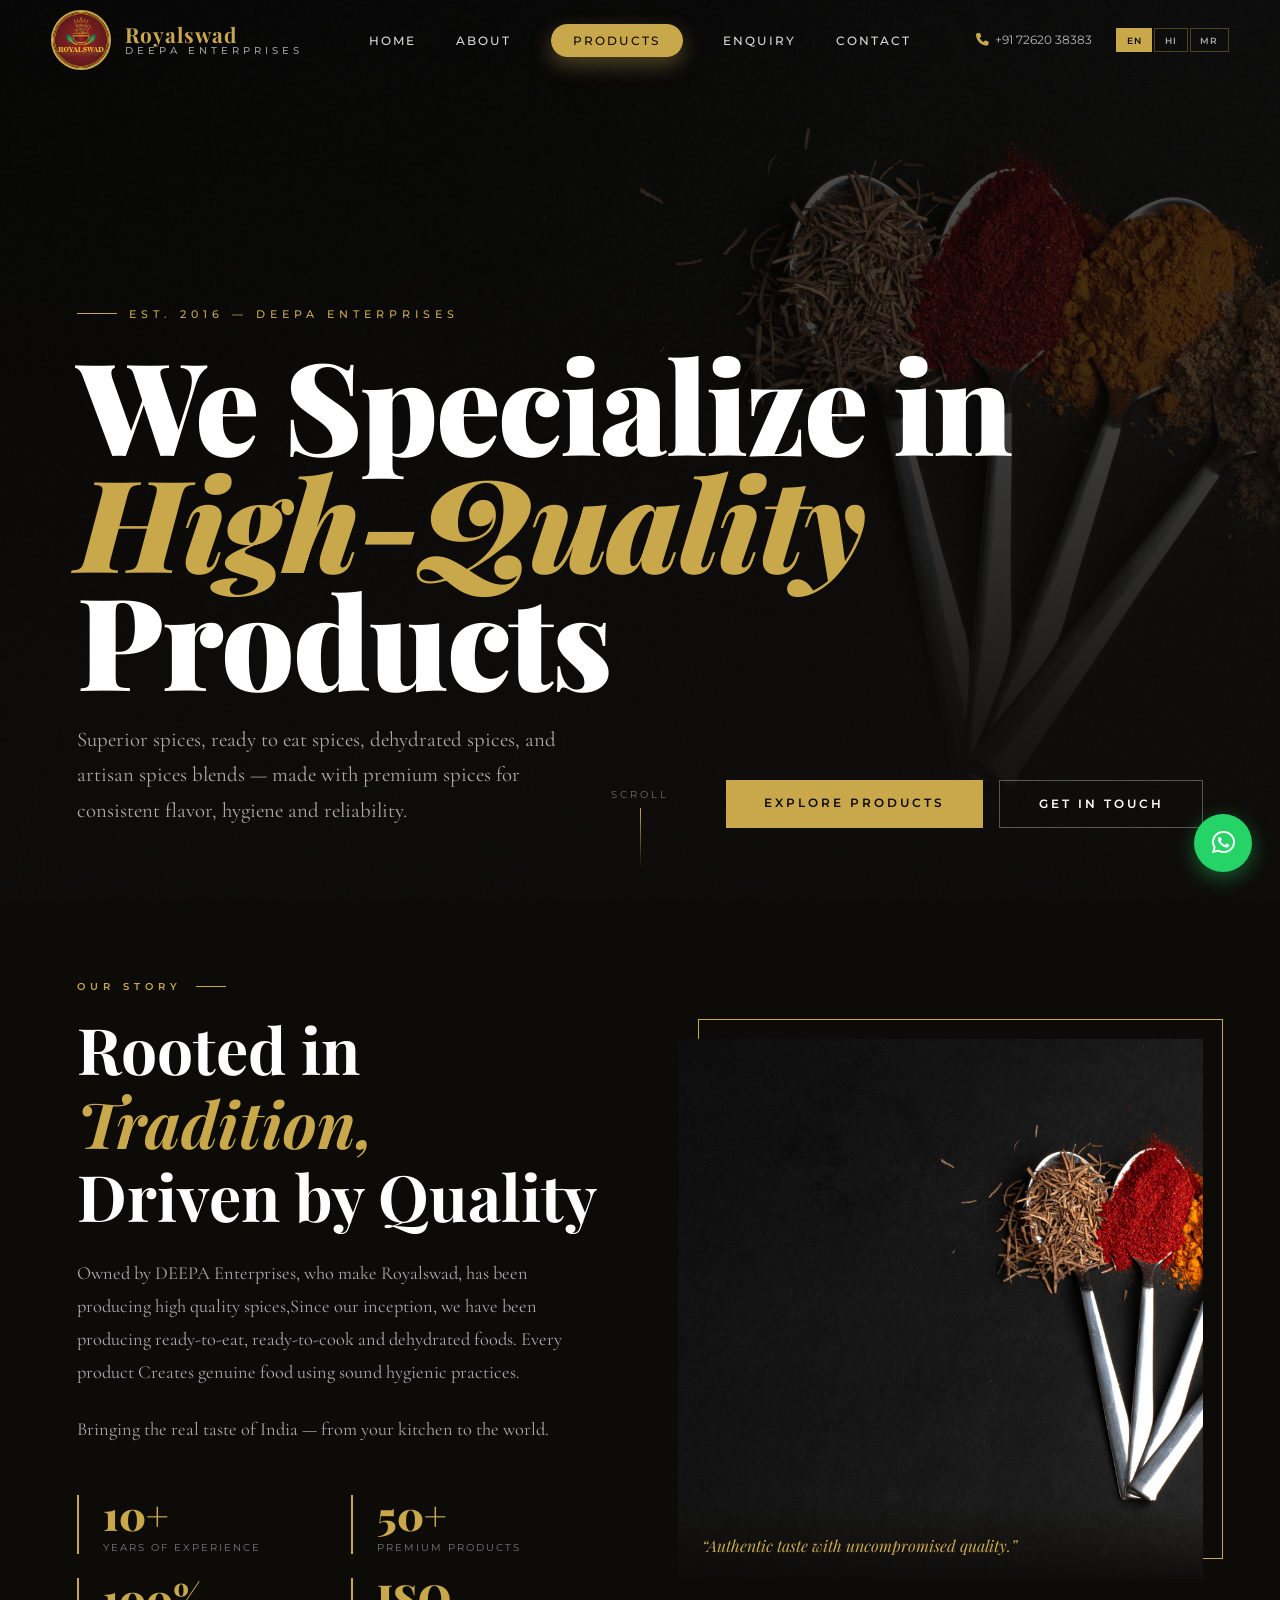
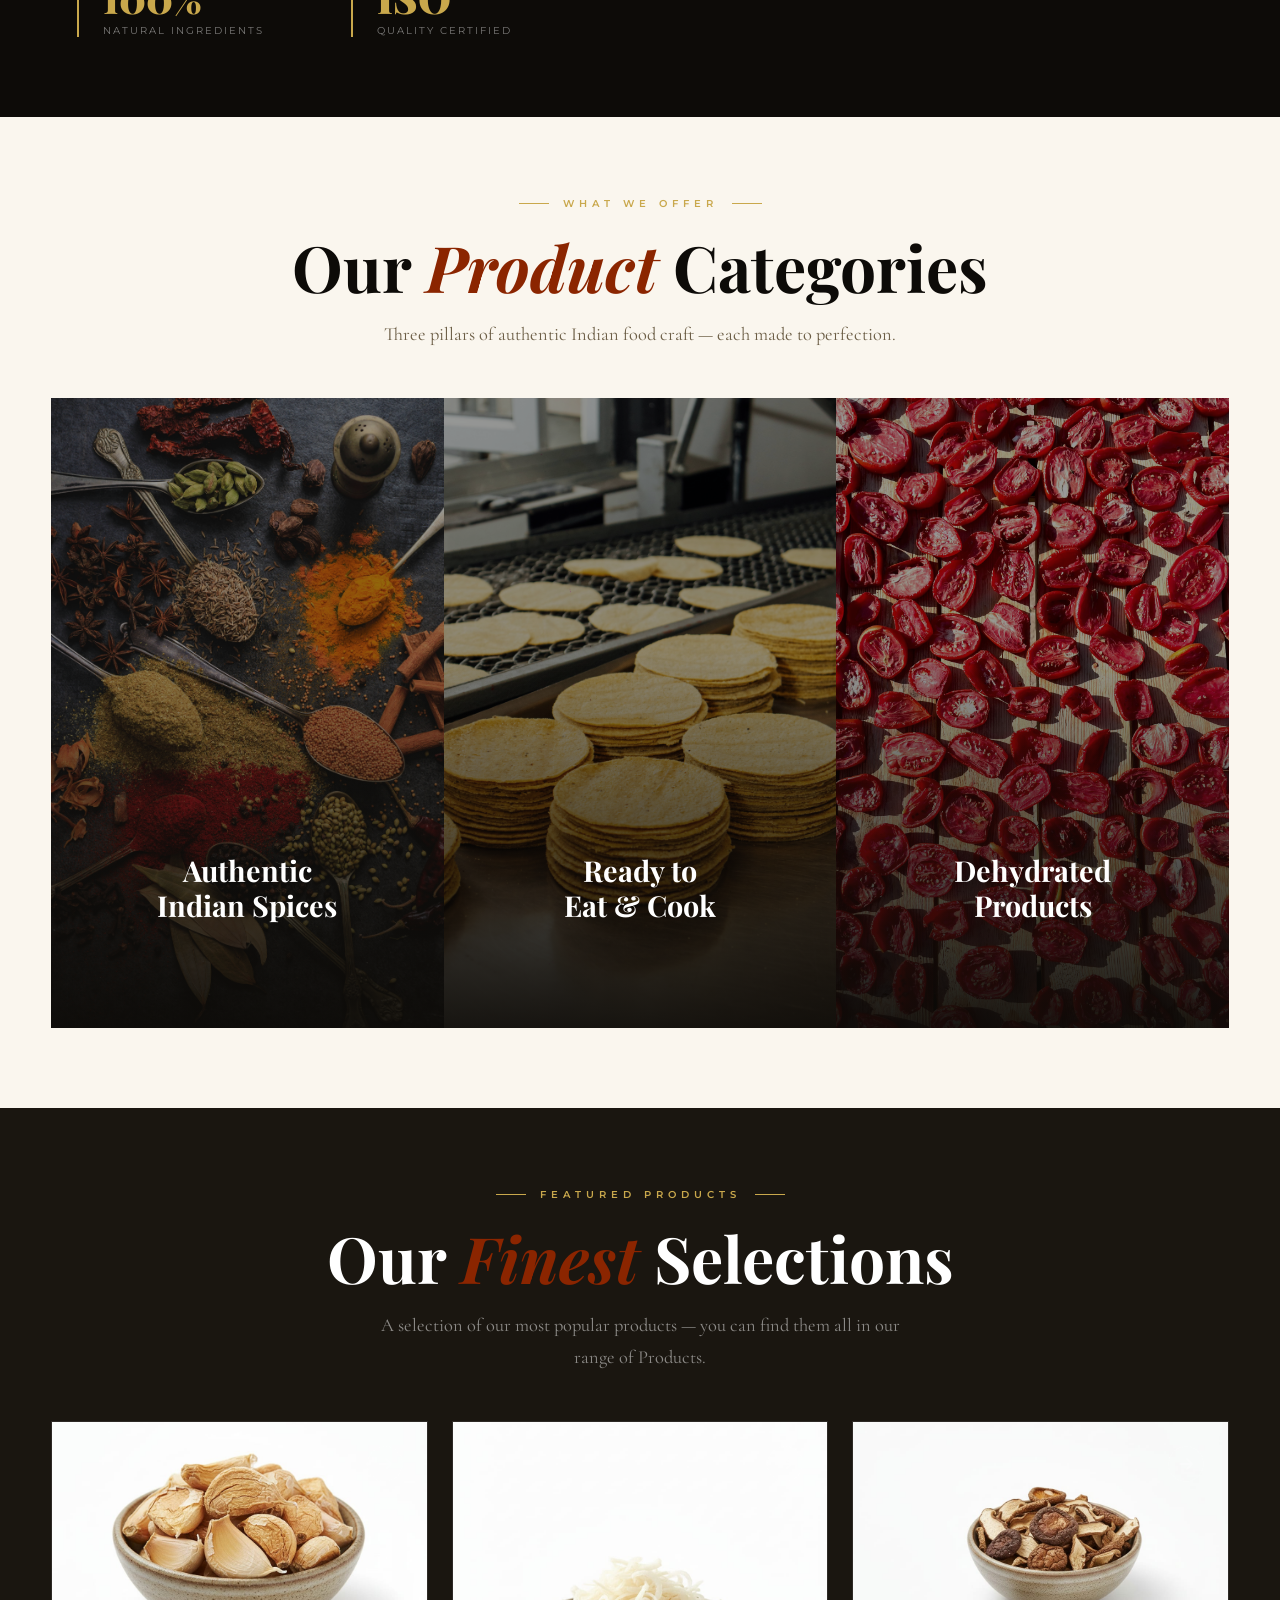
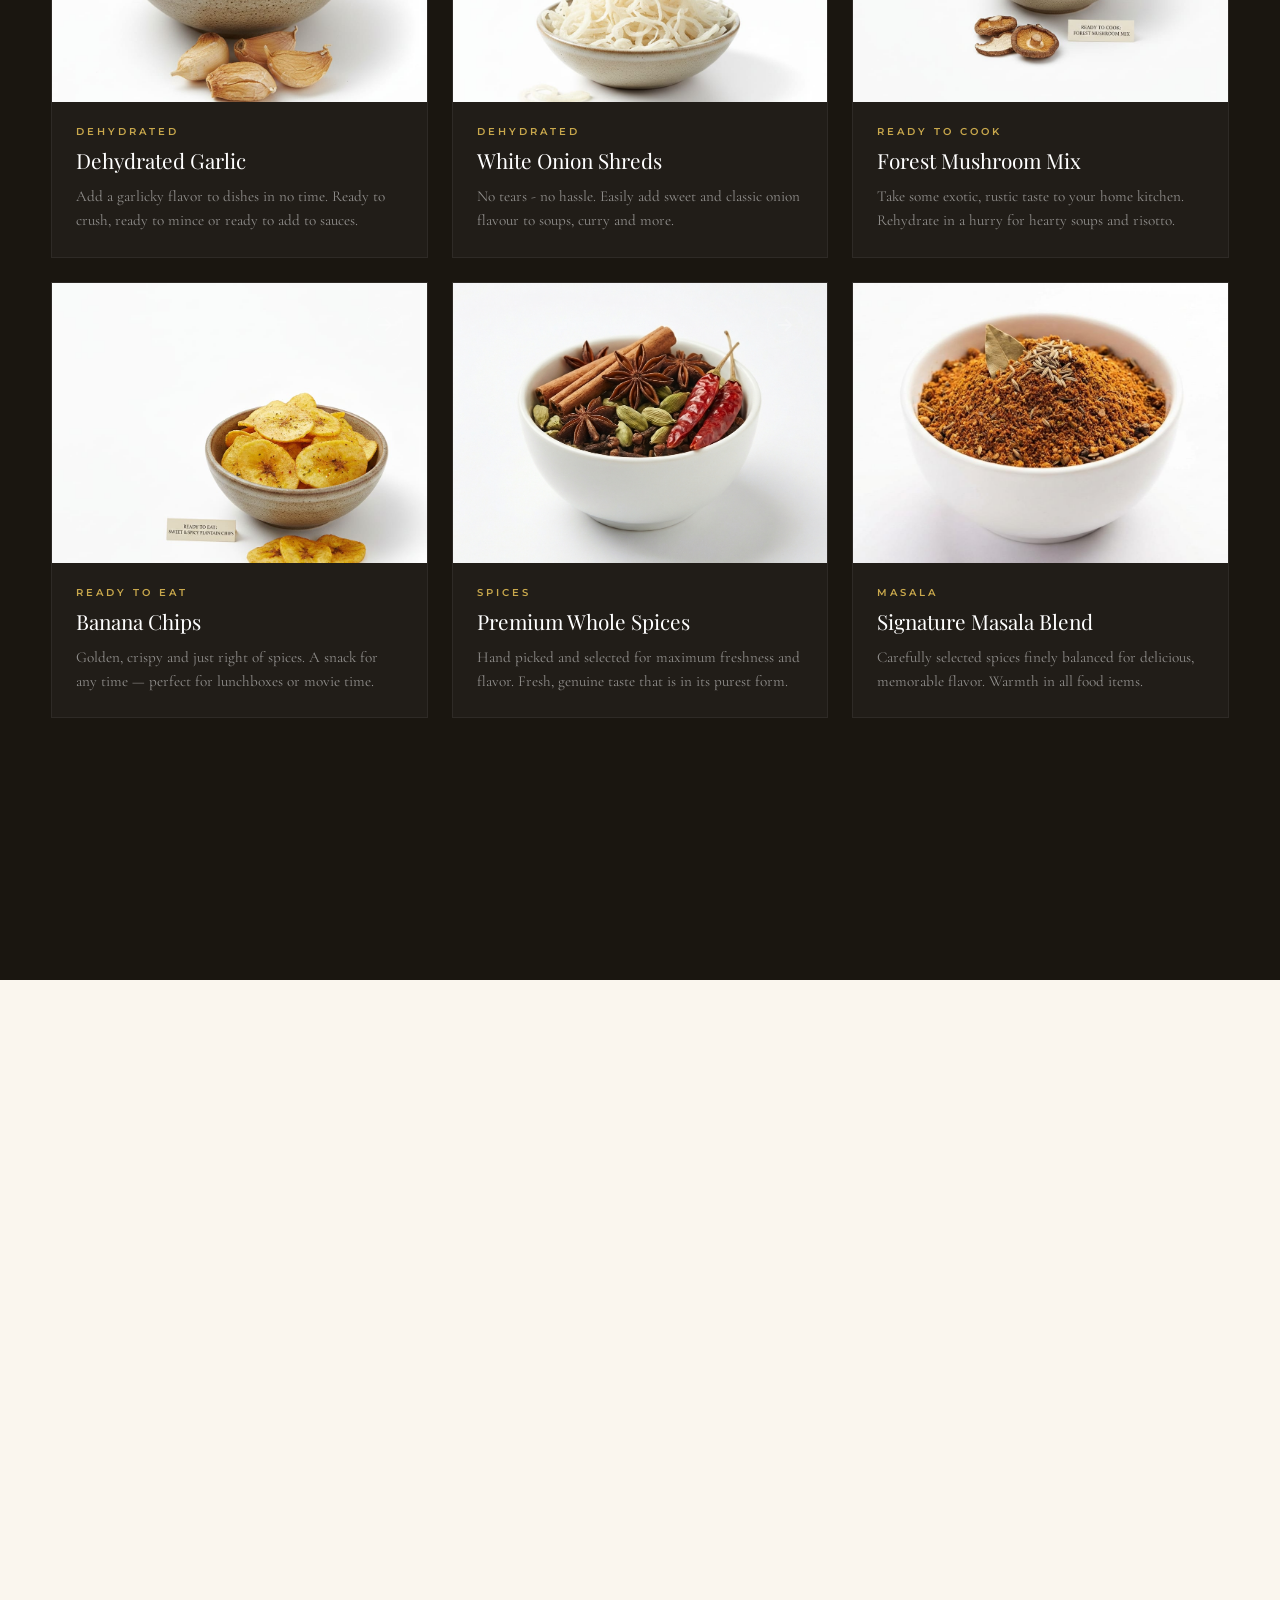
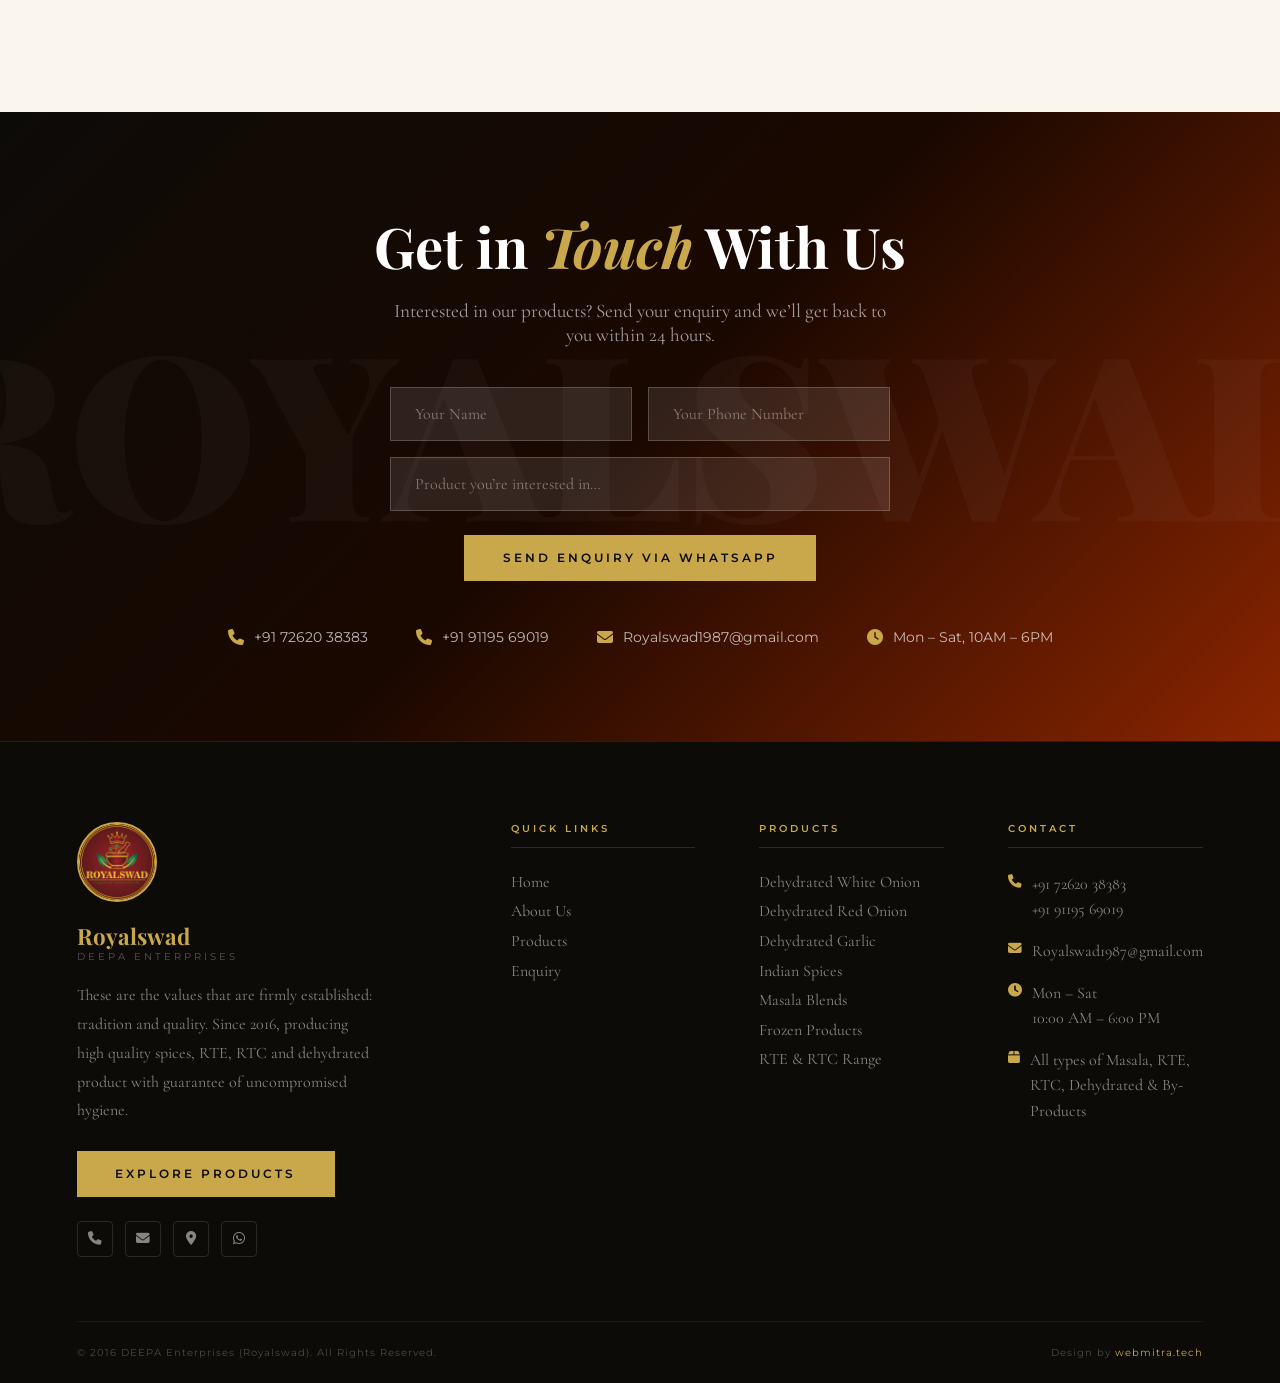
<file: index.html>
<!DOCTYPE html>
<html lang="en">
<head>
  <meta charset="UTF-8">
  <meta name="viewport" content="width=device-width, initial-scale=1.0">
  <meta name="description" content="Royalswad by DEEPA Enterprises offers premium Indian spices, masala blends, dehydrated products, and ready-to-eat/ready-to-cook ranges.">
  <meta property="og:type" content="website">
  <meta property="og:title" content="Royalswad – DEEPA Enterprises | Premium Indian Spices">
  <meta property="og:description" content="Discover authentic Indian spices, masala blends, and dehydrated products crafted with quality and hygiene since 2016.">
  <meta property="og:image" content="https://royalswad.co.in/images/logo.jpeg">
  <meta property="og:url" content="https://royalswad.co.in/">

  <title>Royalswad – DEEPA Enterprises | Premium Indian Spices</title>

  <!-- Font Awesome Icons -->
  <link href="https://cdnjs.cloudflare.com/ajax/libs/font-awesome/6.5.1/css/all.min.css" rel="stylesheet">

  <!-- Google Fonts -->
  <link href="https://fonts.googleapis.com/css2?family=Playfair+Display:ital,wght@0,400;0,700;0,900;1,400;1,700&family=Cormorant+Garamond:wght@300;400;500;600&family=Montserrat:wght@300;400;500;600&display=swap" rel="stylesheet">

  <!-- Main Stylesheet -->
  <link rel="stylesheet" href="style.css">
  <script async src="https://www.googletagmanager.com/gtag/js?id=G-XXXXXXXXXX"></script>
  <script>
    window.dataLayer = window.dataLayer || [];
    function gtag() { dataLayer.push(arguments); }
    gtag('js', new Date());
    gtag('config', 'G-XXXXXXXXXX');
  </script>
</head>
<body>

  <!-- ===== WHATSAPP FLOATING BUTTON ===== -->
  <a href="https://wa.me/917262038383" class="whatsapp-float" target="_blank" aria-label="Chat on WhatsApp">
    <i class="fab fa-whatsapp"></i>
  </a>

  <!-- ===== NAVIGATION ===== -->
  <nav id="navbar">
    <div class="nav-logo">
      <img src="images/logo.jpeg" alt="Royalswad DEEPA Enterprises logo">
      <div class="nav-brand">
        <span>Royalswad</span>
        <span>DEEPA Enterprises</span>
      </div>
    </div>

    <ul class="nav-links">
      <li><a href="#hero"       data-i18n="nav.home">Home</a></li>
      <li><a href="#about"      data-i18n="nav.about">About</a></li>
      <li><a href="/products.html" class="nav-featured" data-i18n="nav.products">Products</a></li>
      <li><a href="#enquiry"    data-i18n="nav.enquiry">Enquiry</a></li>
      <li><a href="#footer"     data-i18n="nav.contact">Contact</a></li>
    </ul>

    <div class="nav-contact">
      <a href="tel:+917262038383">
        <i class="fa-solid fa-phone"></i>+91 72620 38383
      </a>
      <!-- Language Switcher -->
      <div class="lang-switcher">
        <button class="lang-btn" data-lang="en">EN</button>
        <button class="lang-btn" data-lang="hi">HI</button>
        <button class="lang-btn" data-lang="mr">MR</button>
      </div>
    </div>

    <button class="hamburger" id="hamburger" aria-label="Toggle menu">
      <span></span><span></span><span></span>
    </button>
  </nav>

  <!-- Mobile Slide-Down Menu -->
  <div class="mobile-menu" id="mobileMenu">
    <a href="#hero"       class="mob-link" data-i18n="nav.home">Home</a>
    <a href="#about"      class="mob-link" data-i18n="mob.about">About Us</a>
    <a href="/products.html" class="mob-link nav-featured" data-i18n="nav.products">Products</a>
    <a href="#enquiry"    class="mob-link" data-i18n="nav.enquiry">Enquiry</a>
    <a href="#footer"     class="mob-link" data-i18n="nav.contact">Contact</a>
    <div class="mob-contact">
      <a href="tel:+917262038383">
        <i class="fa-solid fa-phone"></i>+91 72620 38383
      </a>
      <a href="tel:+919119569019">
        <i class="fa-solid fa-phone"></i>+91 91195 69019
      </a>
      <a href="mailto:Royalswad1987@gmail.com">
        <i class="fa-solid fa-envelope"></i>Royalswad1987@gmail.com
      </a>
      <!-- Language switcher for mobile -->
      <div class="lang-switcher lang-switcher-mobile">
        <button class="lang-btn" data-lang="en">EN</button>
        <button class="lang-btn" data-lang="hi">HI</button>
        <button class="lang-btn" data-lang="mr">MR</button>
      </div>
    </div>
  </div>

  <!-- ===== HERO SECTION ===== -->
  <section id="hero">
    <div class="hero-bg"></div>
    <div class="hero-overlay"></div>
    <div class="hero-grain"></div>

    <div class="hero-content">
      <div class="hero-tag" data-i18n="hero.tag">Est. 2016 — DEEPA Enterprises</div>

      <h1 class="hero-heading">
        <span data-i18n="hero.line1">We Specialize in</span>
        <span data-i18n-html="hero.line2"><em>High-Quality</em></span>
        <span data-i18n="hero.line3">Products</span>
      </h1>

      <div class="hero-bottom">
        <p class="hero-desc" data-i18n="hero.desc">
          Superior spices, ready to eat spices, dehydrated spices, and artisan spices blends \u2014 made with premium spices for consistent flavor, hygiene and reliability.
        </p>
        <div class="hero-cta">
          <a href="/products.html" class="btn btn-primary" data-i18n="hero.explore">Explore Products</a>
          <a href="#enquiry"    class="btn btn-outline"  data-i18n="hero.touch">Get in Touch</a>
        </div>
      </div>
    </div>

    <div class="hero-scroll">
      <span data-i18n="hero.scroll">Scroll</span>
      <div class="scroll-line"></div>
    </div>

  </section>

  <!-- ===== ABOUT SECTION ===== -->
  <section id="about">
    <div class="about-text reveal">
      <div class="section-tag" data-i18n="about.tag">Our Story</div>
      <h2 class="section-title" data-i18n-html="about.heading">Rooted in <em>Tradition,</em><br>Driven by Quality</h2>

      <p data-i18n="about.p1">Owned by DEEPA Enterprises, who make Royalswad, has been producing high quality spices,
         Since our inception, we have been producing ready-to-eat, ready-to-cook and dehydrated foods. Every product
         Creates genuine food using sound hygienic practices.</p>
      <p data-i18n="about.p2">Bringing the real taste of India \u2014 from your kitchen to the world.</p>

      <div class="about-stats">
        <div class="stat">
          <div class="stat-num">10+</div>
          <div class="stat-label" data-i18n="about.stat.experience">Years of Experience</div>
        </div>
        <div class="stat">
          <div class="stat-num">50+</div>
          <div class="stat-label" data-i18n="about.stat.products">Premium Products</div>
        </div>
        <div class="stat">
          <div class="stat-num">100%</div>
          <div class="stat-label" data-i18n="about.stat.natural">Natural Ingredients</div>
        </div>
        <div class="stat">
          <div class="stat-num">ISO</div>
          <div class="stat-label" data-i18n="about.stat.certified">Quality Certified</div>
        </div>
      </div>
    </div>

    <div class="about-image reveal">
      <img src="images/image5.jpg" alt="Premium Royalswad spices and masala products display">
      <div class="about-image-tag" data-i18n="about.quote">"Authentic taste with uncompromised quality."</div>
    </div>

  </section>

  <!-- ===== CATEGORIES SECTION ===== -->
  <section id="categories">
    <div class="section-header reveal">
      <div class="section-tag" data-i18n="cat.tag">What We Offer</div>
      <h2 class="section-title" data-i18n-html="cat.heading">Our <em>Product</em> Categories</h2>
      <p class="section-sub" data-i18n="cat.sub">Three pillars of authentic Indian food craft — each made to perfection.</p>
    </div>

    <div class="categories-grid">

      <div class="category-card reveal" data-category="indian-spices" aria-label="Navigate to Indian Spices products">
        <div class="category-number">01</div>
        <img src="images/image1.jpg" alt="Indian Spices">
        <div class="category-overlay">
          <div class="category-label" data-i18n-html="cat.1.label">Authentic<br>Indian Spices</div>
          <p class="category-desc" data-i18n="cat.1.desc">Rich and spicy taste of traditional Indian spices like earthy cumin, deep red malaguette and aromatic coriander.From sweet cardamom to fiery chilli, coriander, turmeric and whole masala mixes</p>
          <a href="#enquiry" class="category-btn" data-i18n="cat.enquire" onclick="event.stopPropagation();">Enquire Now →</a>
        </div>
      </div>

      <div class="category-card reveal" data-category="ready-to-eat-cook" aria-label="Navigate to Ready to Eat and Cook products">
        <div class="category-number">02</div>
        <img src="images/image2.jpg" alt="Ready to Eat &amp; Cook">
        <div class="category-overlay">
          <div class="category-label" data-i18n-html="cat.2.label">Ready to<br>Eat &amp; Cook</div>
          <p class="category-desc" data-i18n="cat.2.desc">A tasty variety of ready-to-eat snack foods and ready-to-cook ingredients.
            Ready-to-enjoy gourmet dishes, but no hours in the kitchen.</p>
          <a href="#enquiry" class="category-btn" data-i18n="cat.enquire" onclick="event.stopPropagation();">Enquire Now →</a>
        </div>
      </div>

      <div class="category-card reveal" data-category="dehydrated-products" aria-label="Navigate to Dehydrated products">
        <div class="category-number">03</div>
        <img src="images/image3.jpg" alt="Dehydrated Products">
        <div class="category-overlay">
          <div class="category-label" data-i18n-html="cat.3.label">Dehydrated<br>Products</div>
          <p class="category-desc" data-i18n="cat.3.desc">Bake, boiled and steamed in one sitting, without losing flavors. Available as whole, flakes, powders, minced or chopped \u2014 in all sizes to fit your recipe</p>
          <a href="#enquiry" class="category-btn" data-i18n="cat.enquire" onclick="event.stopPropagation();">Enquire Now →</a>
        </div>
      </div>

    </div>

  </section>

  <!-- ===== FEATURED PRODUCTS ===== -->
  <section id="products">
    <div class="section-header reveal">
      <div class="section-tag" style="color:var(--gold)" data-i18n="prod.tag">Featured Products</div>
      <h2 class="section-title" data-i18n-html="prod.heading">Our <em>Finest</em> Selections</h2>
      <p class="section-sub" data-i18n="prod.sub">A selection of our most popular products — you can find them all in our range of Products.</p>
    </div>

    <div class="products-grid">

      <div class="product-card reveal">
        <div class="product-card-img"><img src="images/img6.jpeg" alt="Dehydrated Garlic"></div>
        <div class="product-card-arrow"><i class="fa-solid fa-arrow-right"></i></div>
        <div class="product-card-body">
          <div class="product-card-tag"  data-i18n="prod.1.tag">Dehydrated</div>
          <div class="product-card-name" data-i18n="prod.1.name">Dehydrated Garlic</div>
          <p class="product-card-desc"   data-i18n="prod.1.desc">Add a garlicky flavor to dishes in no time. Ready to crush, ready to mince or ready to add to sauces.</p>
        </div>
      </div>

      <div class="product-card reveal">
        <div class="product-card-img"><img src="images/img9.jpeg" alt="White Onion Shreds"></div>
        <div class="product-card-arrow"><i class="fa-solid fa-arrow-right"></i></div>
        <div class="product-card-body">
          <div class="product-card-tag"  data-i18n="prod.2.tag">Dehydrated</div>
          <div class="product-card-name" data-i18n="prod.2.name">White Onion Shreds</div>
          <p class="product-card-desc"   data-i18n="prod.2.desc">No tears - no hassle. Easily add sweet and classic onion flavour to soups, curry and more.</p>
        </div>
      </div>

      <div class="product-card reveal">
        <div class="product-card-img"><img src="images/img8.jpeg" alt="Forest Mushroom Mix"></div>
        <div class="product-card-arrow"><i class="fa-solid fa-arrow-right"></i></div>
        <div class="product-card-body">
          <div class="product-card-tag"  data-i18n="prod.3.tag">Ready to Cook</div>
          <div class="product-card-name" data-i18n="prod.3.name">Forest Mushroom Mix</div>
          <p class="product-card-desc"   data-i18n="prod.3.desc">Take some exotic, rustic taste to your home kitchen. Rehydrate in a hurry for hearty soups and risotto.</p>
        </div>
      </div>

      <div class="product-card reveal">
        <div class="product-card-img"><img src="images/img7.jpeg" alt="Banana Chips"></div>
        <div class="product-card-arrow"><i class="fa-solid fa-arrow-right"></i></div>
        <div class="product-card-body">
          <div class="product-card-tag"  data-i18n="prod.4.tag">Ready to Eat</div>
          <div class="product-card-name" data-i18n="prod.4.name">Banana Chips</div>
          <p class="product-card-desc"   data-i18n="prod.4.desc">Golden, crispy and just right of spices. A snack for any time — perfect for lunchboxes or movie time.</p>
        </div>
      </div>

      <div class="product-card reveal">
        <div class="product-card-img"><img src="images/img10.png" alt="Premium Whole Spices"></div>
        <div class="product-card-arrow"><i class="fa-solid fa-arrow-right"></i></div>
        <div class="product-card-body">
          <div class="product-card-tag"  data-i18n="prod.5.tag">Spices</div>
          <div class="product-card-name" data-i18n="prod.5.name">Premium Whole Spices</div>
          <p class="product-card-desc"   data-i18n="prod.5.desc">Hand picked and selected for maximum freshness and flavor. Fresh, genuine taste that's in its purest form.</p>
        </div>
      </div>

      <div class="product-card reveal">
        <div class="product-card-img"><img src="images/img11.png" alt="Signature Masala Blend"></div>
        <div class="product-card-arrow"><i class="fa-solid fa-arrow-right"></i></div>
        <div class="product-card-body">
          <div class="product-card-tag"  data-i18n="prod.6.tag">Masala</div>
          <div class="product-card-name" data-i18n="prod.6.name">Signature Masala Blend</div>
          <p class="product-card-desc"   data-i18n="prod.6.desc">Carefully selected spices finely balanced for delicious, memorable flavor. Warmth in all food items.</p>
        </div>
      </div>

    </div>

    <div class="section-cta reveal">
      <a href="/products.html" class="btn btn-primary" data-i18n="prod.view_all">View All Products</a>
    </div>
  </section>

  <!-- ===== WHY CHOOSE US ===== -->
  <section id="why">
    <div class="section-header reveal">
      <div class="section-tag" data-i18n="why.tag">Why Choose Our Products</div>
      <h2 class="section-title" data-i18n-html="why.heading">Quality, Reliability &amp; Value</h2>
    </div>

    <div class="why-grid">

      <div class="why-card reveal">
        <div class="why-icon"><i class="fa-solid fa-leaf"></i></div>
        <div class="why-title" data-i18n="why.1.title">Quality Ingredients</div>
        <p class="why-desc"   data-i18n="why.1.desc">Specialty ingredients to ensure stability and authenticity of flavour.</p>
      </div>

      <div class="why-card reveal">
        <div class="why-icon"><i class="fa-solid fa-shield-halved"></i></div>
        <div class="why-title" data-i18n="why.2.title">Hygiene Assured</div>
        <p class="why-desc"   data-i18n="why.2.desc">Produced under the most hygienic and quality control conditions.</p>
      </div>

      <div class="why-card reveal">
        <div class="why-icon"><i class="fa-solid fa-award"></i></div>
        <div class="why-title" data-i18n="why.3.title">Reliable Supply</div>
        <p class="why-desc"   data-i18n="why.3.desc">Reliable manufacturing for retailers, restaurants and export clientele.</p>
      </div>

      <div class="why-card reveal">
        <div class="why-icon"><i class="fa-solid fa-truck-fast"></i></div>
        <div class="why-title" data-i18n="why.4.title">Competitive Pricing</div>
        <p class="why-desc"   data-i18n="why.4.desc">Great value for retail and wholesale orders.</p>
      </div>

    </div>
  </section>

  <!-- ===== ENQUIRY SECTION ===== -->
  <section id="enquiry">
    <h2 class="enquiry-title" data-i18n-html="enquiry.heading">Get in <em>Touch</em> With Us</h2>
    <p class="enquiry-sub" data-i18n="enquiry.sub">Interested in our products? Send your enquiry and we'll get back to you within 24 hours.</p>

    <div class="enquiry-form">
      <input type="text" placeholder="Your Name"         id="eq-name"    data-i18n-placeholder="enquiry.name">
      <input type="tel"  placeholder="Your Phone Number" id="eq-phone"   data-i18n-placeholder="enquiry.phone">
    </div>
    <div class="enquiry-product-wrap">
      <input class="enquiry-product-input" type="text"
             placeholder="Product you're interested in..."
             id="eq-product" data-i18n-placeholder="enquiry.product">
    </div>
    <div class="enquiry-send-wrap">
      <button class="btn btn-primary" id="sendEnquiry" data-i18n="enquiry.send">Send Enquiry via WhatsApp</button>
    </div>

    <div class="enquiry-contact">
      <div class="enquiry-contact-item">
        <i class="fa-solid fa-phone"></i>
        <a href="tel:+917262038383">+91 72620 38383</a>
      </div>
      <div class="enquiry-contact-item">
        <i class="fa-solid fa-phone"></i>
        <a href="tel:+919119569019">+91 91195 69019</a>
      </div>
      <div class="enquiry-contact-item">
        <i class="fa-solid fa-envelope"></i>
        <a href="mailto:Royalswad1987@gmail.com">Royalswad1987@gmail.com</a>
      </div>
      <div class="enquiry-contact-item">
        <i class="fa-solid fa-clock"></i>
        <span data-i18n="enquiry.hours">Mon – Sat, 10AM – 6PM</span>
      </div>
    </div>
  </section>

  <!-- ===== FOOTER ===== -->
  <footer id="footer">
    <div class="footer-grid">

      <!-- Brand column -->
      <div class="footer-brand">
        <img src="images/logo.jpeg" alt="Royalswad brand logo">
        <div class="footer-brand-name">Royalswad</div>
        <div class="footer-brand-sub">DEEPA Enterprises</div>
        <p data-i18n="footer.brand.desc">These are the values that are firmly established: tradition and quality. Since 2016, producing high quality spices, RTE, RTC and dehydrated product with guarantee of uncompromised hygiene.</p>
        <a href="/products.html" class="btn btn-primary footer-cta" data-i18n="footer.explore">Explore Products</a>
        <div class="footer-social">
          <a href="tel:+917262038383" aria-label="Call us"><i class="fa-solid fa-phone"></i></a>
          <a href="mailto:Royalswad1987@gmail.com" aria-label="Email us"><i class="fa-solid fa-envelope"></i></a>
          <!--location is to be added later-->
          <a href="https://maps.google.com/?q=Maharashtra" target="_blank" rel="noopener" aria-label="Find us on map"><i class="fa-solid fa-location-dot"></i></a>
          <a href="https://wa.me/917262038383" target="_blank" rel="noopener" aria-label="WhatsApp"><i class="fab fa-whatsapp"></i></a>
        </div>
      </div>

      <!-- Quick Links -->
      <div>
        <div class="footer-col-title" data-i18n="footer.quicklinks">Quick Links</div>
        <ul class="footer-links">
          <li><a href="#hero"       data-i18n="footer.link.home">Home</a></li>
          <li><a href="#about"      data-i18n="footer.link.about">About Us</a></li>
          <li><a href="/products.html" data-i18n="footer.link.products">Products</a></li>
          <li><a href="#enquiry"    data-i18n="footer.link.enquiry">Enquiry</a></li>
          
        </ul>
      </div>

      <!-- Products list -->
      <div>
        <div class="footer-col-title" data-i18n="footer.products_title">Products</div>
        <ul class="footer-links">
          <li><a href="/products.html" data-i18n="footer.prod.white_onion">Dehydrated White Onion</a></li>
          <li><a href="/products.html" data-i18n="footer.prod.red_onion">Dehydrated Red Onion</a></li>
          <li><a href="/products.html" data-i18n="footer.prod.garlic">Dehydrated Garlic</a></li>
          <li><a href="/products.html" data-i18n="footer.prod.spices">Indian Spices</a></li>
          <li><a href="/products.html" data-i18n="footer.prod.masala">Masala Blends</a></li>
          <li><a href="/products.html" data-i18n="footer.prod.frozen">Frozen Products</a></li>
          <li><a href="/products.html" data-i18n="footer.prod.rte">RTE &amp; RTC Range</a></li>
        </ul>
      </div>

      <!-- Contact Details -->
      <div>
        <div class="footer-col-title" data-i18n="footer.contact_title">Contact</div>
        <div class="footer-contact-item">
          <i class="fa-solid fa-phone"></i>
          <span>
            <a href="tel:+917262038383">+91 72620 38383</a><br>
            <a href="tel:+919119569019">+91 91195 69019</a>
          </span>
        </div>
        <div class="footer-contact-item">
          <i class="fa-solid fa-envelope"></i>
          <span><a href="mailto:Royalswad1987@gmail.com">Royalswad1987@gmail.com</a></span>
        </div>
        <div class="footer-contact-item">
          <i class="fa-solid fa-clock"></i>
          <span data-i18n-html="footer.hours">Mon – Sat<br>10:00 AM – 6:00 PM</span>
        </div>
        <div class="footer-contact-item">
          <i class="fa-solid fa-box"></i>
          <span data-i18n="footer.range">All types of Masala, RTE, RTC, Dehydrated &amp; By-Products</span>
        </div>
      </div>

    </div>

    <div class="footer-bottom">
      <span data-i18n="footer.copyright">© 2016 DEEPA Enterprises (Royalswad). All Rights Reserved.</span>
      <span>Design by <a href="https://webmitra.tech" target="_blank" rel="noopener">webmitra.tech</a></span>
    </div>
  </footer>

  <!-- Translations (must come before app.js) -->
  <script src="translations.js"></script>
  <!-- Main JavaScript -->
  <script src="app.js"></script>
</body>
</html>
</file>
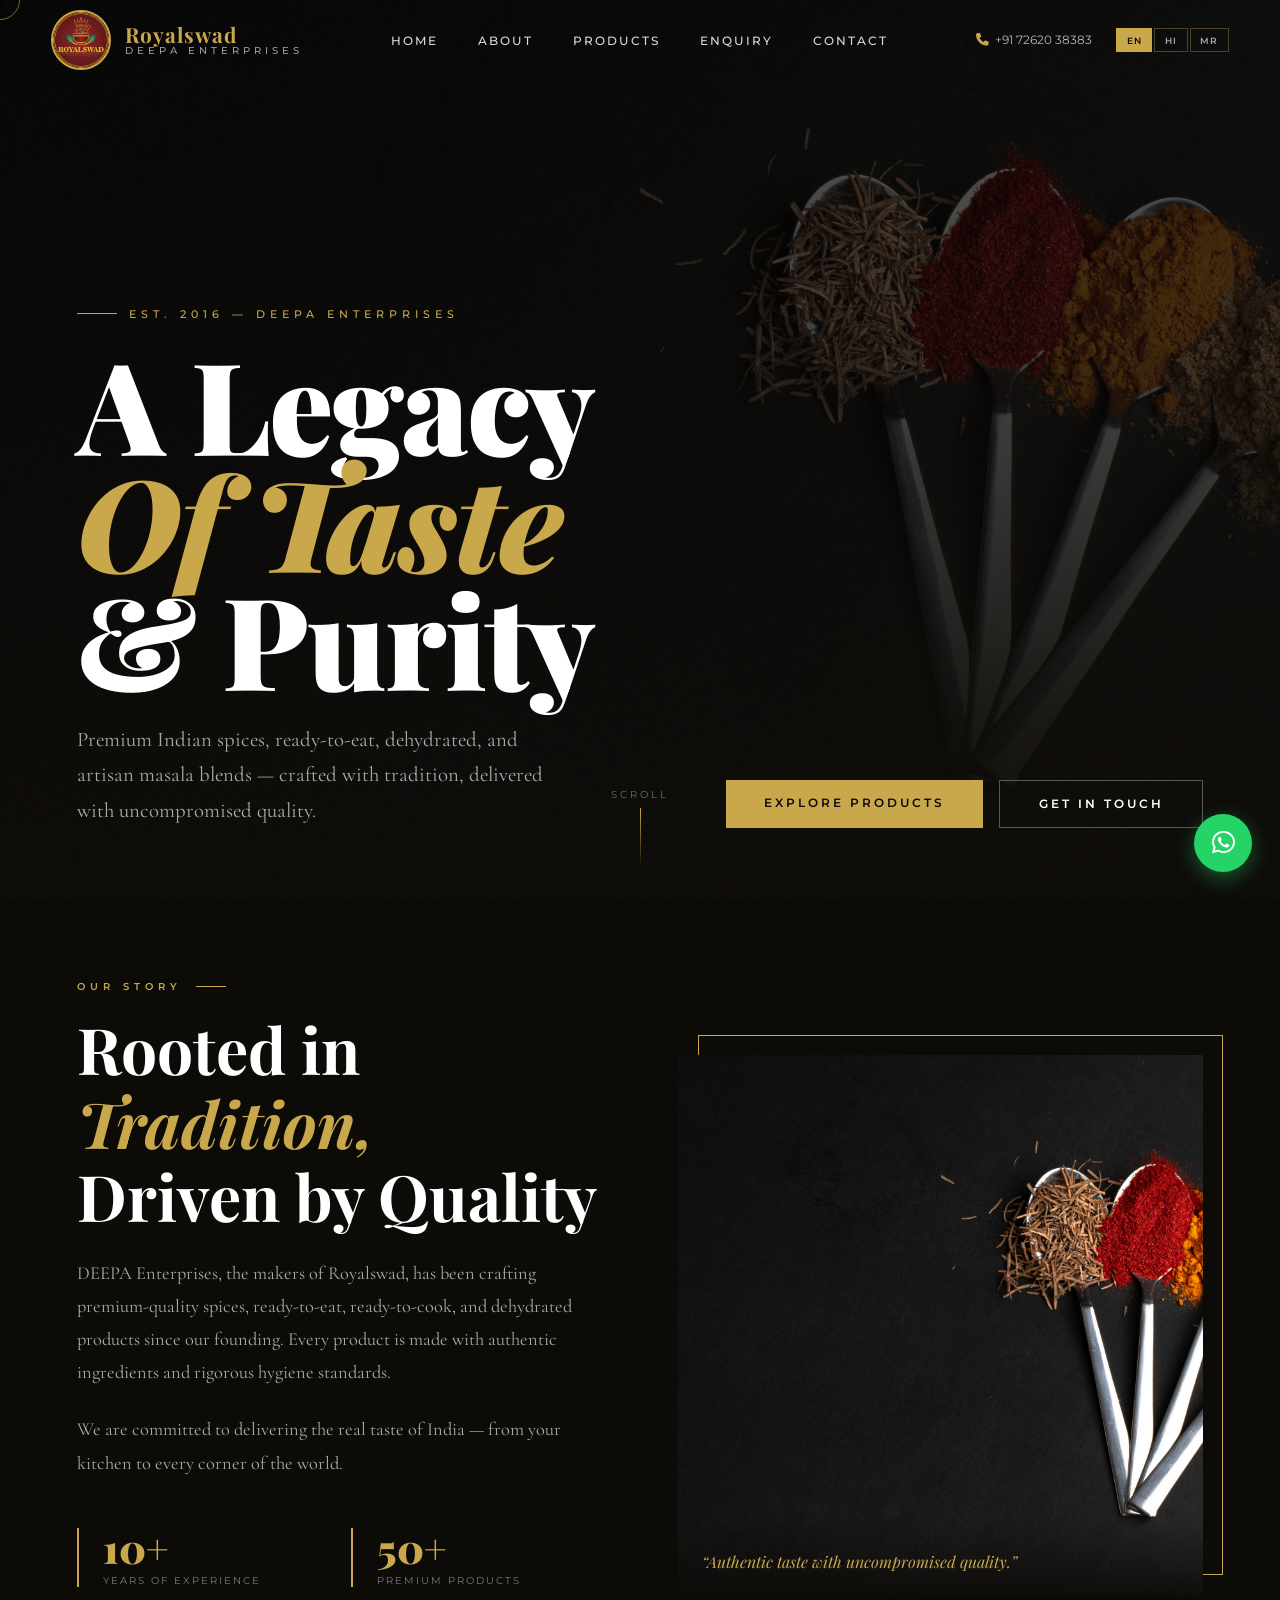
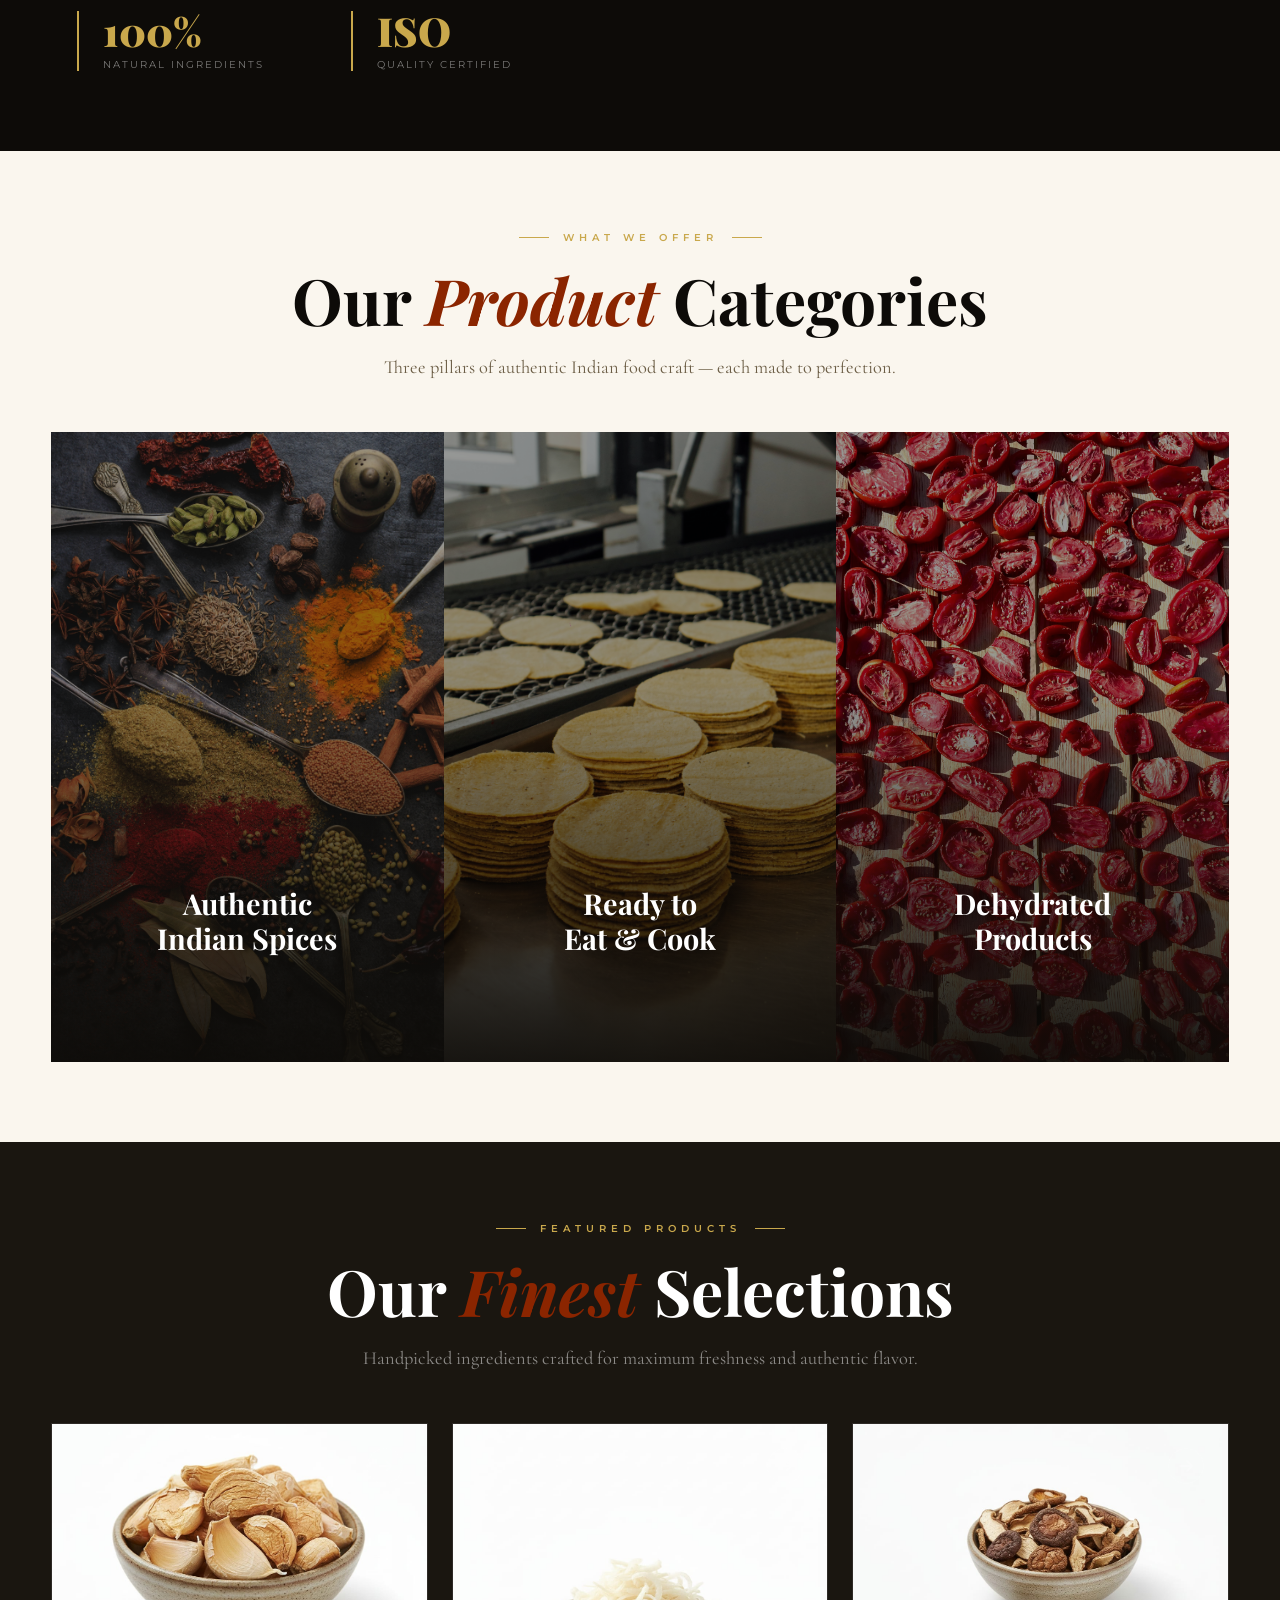
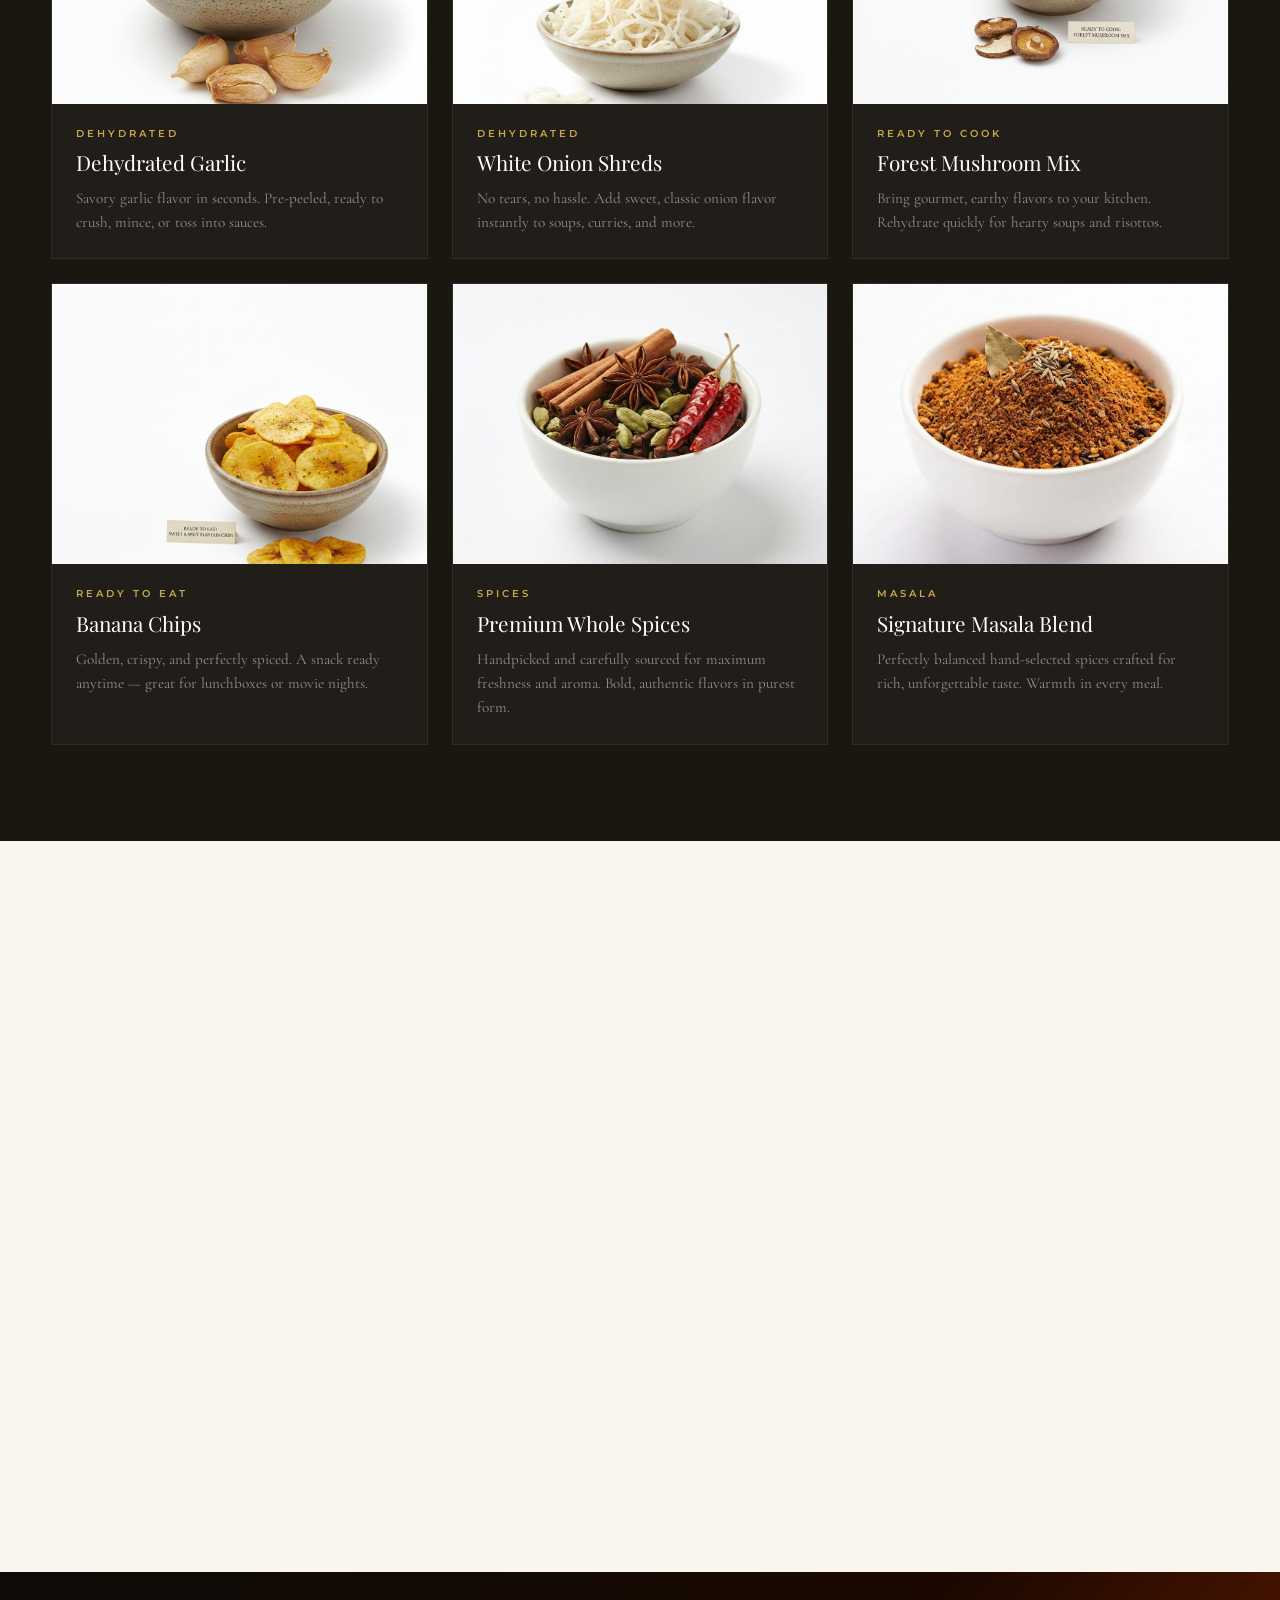
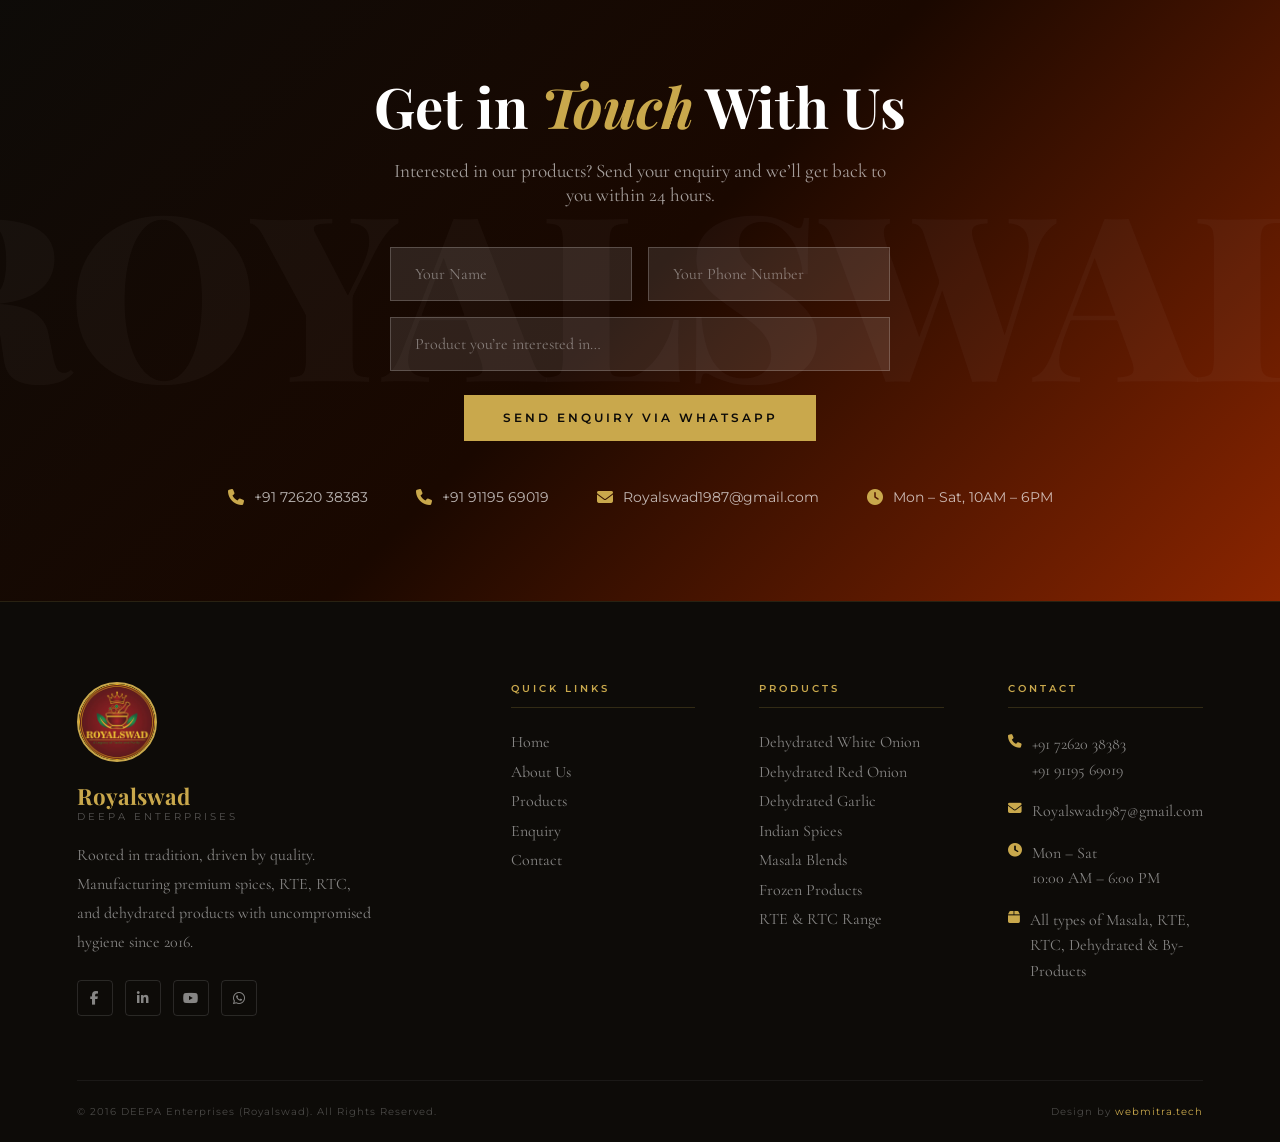
<file: dummy/index.html>
<!DOCTYPE html>
<html lang="en">
<head>
  <meta charset="UTF-8">
  <meta name="viewport" content="width=device-width, initial-scale=1.0">
  <meta name="description" content="Royalswad by DEEPA Enterprises offers premium Indian spices, masala blends, dehydrated products, and ready-to-eat/ready-to-cook ranges.">
  <meta property="og:type" content="website">
  <meta property="og:title" content="Royalswad – DEEPA Enterprises | Premium Indian Spices">
  <meta property="og:description" content="Discover authentic Indian spices, masala blends, and dehydrated products crafted with quality and hygiene since 2016.">
  <meta property="og:image" content="https://royalswad.co.in/images/logo.jpeg">
  <meta property="og:url" content="https://royalswad.co.in/">

  <title>Royalswad – DEEPA Enterprises | Premium Indian Spices</title>

  <!-- Font Awesome Icons -->
  <link href="https://cdnjs.cloudflare.com/ajax/libs/font-awesome/6.5.1/css/all.min.css" rel="stylesheet">

  <!-- Google Fonts -->
  <link href="https://fonts.googleapis.com/css2?family=Playfair+Display:ital,wght@0,400;0,700;0,900;1,400;1,700&family=Cormorant+Garamond:wght@300;400;500;600&family=Montserrat:wght@300;400;500;600&display=swap" rel="stylesheet">

  <!-- Main Stylesheet -->
  <link rel="stylesheet" href="style.css">
  <script async src="https://www.googletagmanager.com/gtag/js?id=G-XXXXXXXXXX"></script>
  <script>
    window.dataLayer = window.dataLayer || [];
    function gtag() { dataLayer.push(arguments); }
    gtag('js', new Date());
    gtag('config', 'G-XXXXXXXXXX');
  </script>
</head>
<body>

  <!-- ===== CUSTOM CURSOR ===== -->
  <div class="cursor" id="cursor"></div>
  <div class="cursor-ring" id="cursorRing"></div>

  <!-- ===== WHATSAPP FLOATING BUTTON ===== -->
  <a href="https://wa.me/917262038383" class="whatsapp-float" target="_blank" aria-label="Chat on WhatsApp">
    <i class="fab fa-whatsapp"></i>
  </a>

  <!-- ===== NAVIGATION ===== -->
  <nav id="navbar">
    <div class="nav-logo">
      <img src="images/logo.jpeg" alt="Royalswad DEEPA Enterprises logo">
      <div class="nav-brand">
        <span>Royalswad</span>
        <span>DEEPA Enterprises</span>
      </div>
    </div>

    <ul class="nav-links">
      <li><a href="#hero"       data-i18n="nav.home">Home</a></li>
      <li><a href="#about"      data-i18n="nav.about">About</a></li>
      <li><a href="#categories" data-i18n="nav.products">Products</a></li>
      <li><a href="#enquiry"    data-i18n="nav.enquiry">Enquiry</a></li>
      <li><a href="#footer"     data-i18n="nav.contact">Contact</a></li>
    </ul>

    <div class="nav-contact">
      <a href="tel:+917262038383">
        <i class="fa-solid fa-phone"></i>+91 72620 38383
      </a>
      <!-- Language Switcher -->
      <div class="lang-switcher">
        <button class="lang-btn" data-lang="en">EN</button>
        <button class="lang-btn" data-lang="hi">HI</button>
        <button class="lang-btn" data-lang="mr">MR</button>
      </div>
    </div>

    <button class="hamburger" id="hamburger" aria-label="Toggle menu">
      <span></span><span></span><span></span>
    </button>
  </nav>

  <!-- Mobile Slide-Down Menu -->
  <div class="mobile-menu" id="mobileMenu">
    <a href="#hero"       class="mob-link" data-i18n="nav.home">Home</a>
    <a href="#about"      class="mob-link" data-i18n="mob.about">About Us</a>
    <a href="#categories" class="mob-link" data-i18n="nav.products">Products</a>
    <a href="#enquiry"    class="mob-link" data-i18n="nav.enquiry">Enquiry</a>
    <a href="#footer"     class="mob-link" data-i18n="nav.contact">Contact</a>
    <div class="mob-contact">
      <a href="tel:+917262038383">
        <i class="fa-solid fa-phone"></i>+91 72620 38383
      </a>
      <a href="tel:+919119569019">
        <i class="fa-solid fa-phone"></i>+91 91195 69019
      </a>
      <a href="mailto:Royalswad1987@gmail.com">
        <i class="fa-solid fa-envelope"></i>Royalswad1987@gmail.com
      </a>
      <!-- Language switcher for mobile -->
      <div class="lang-switcher lang-switcher-mobile">
        <button class="lang-btn" data-lang="en">EN</button>
        <button class="lang-btn" data-lang="hi">HI</button>
        <button class="lang-btn" data-lang="mr">MR</button>
      </div>
    </div>
  </div>

  <!-- ===== HERO SECTION ===== -->
  <section id="hero">
    <div class="hero-bg"></div>
    <div class="hero-overlay"></div>
    <div class="hero-grain"></div>

    <div class="hero-content">
      <div class="hero-tag" data-i18n="hero.tag">Est. 2016 — DEEPA Enterprises</div>

      <h1 class="hero-heading">
        <span data-i18n="hero.line1">A Legacy</span>
        <span data-i18n-html="hero.line2"><em>Of Taste</em></span>
        <span data-i18n="hero.line3">&amp; Purity</span>
      </h1>

      <div class="hero-bottom">
        <p class="hero-desc" data-i18n="hero.desc">
          Premium Indian spices, ready-to-eat, dehydrated, and artisan masala blends —
          crafted with tradition, delivered with uncompromised quality.
        </p>
        <div class="hero-cta">
          <a href="#categories" class="btn btn-primary" data-i18n="hero.explore">Explore Products</a>
          <a href="#enquiry"    class="btn btn-outline"  data-i18n="hero.touch">Get in Touch</a>
        </div>
      </div>
    </div>

    <div class="hero-scroll">
      <span data-i18n="hero.scroll">Scroll</span>
      <div class="scroll-line"></div>
    </div>
  </section>

  <!-- ===== ABOUT SECTION ===== -->
  <section id="about">
    <div class="about-text reveal">
      <div class="section-tag" data-i18n="about.tag">Our Story</div>
      <h2 class="section-title" data-i18n-html="about.heading">Rooted in <em>Tradition,</em><br>Driven by Quality</h2>

      <p data-i18n="about.p1">DEEPA Enterprises, the makers of Royalswad, has been crafting premium-quality spices,
         ready-to-eat, ready-to-cook, and dehydrated products since our founding. Every product
         is made with authentic ingredients and rigorous hygiene standards.</p>
      <p data-i18n="about.p2">We are committed to delivering the real taste of India — from your kitchen to every
         corner of the world.</p>

      <div class="about-stats">
        <div class="stat">
          <div class="stat-num">10+</div>
          <div class="stat-label" data-i18n="about.stat.experience">Years of Experience</div>
        </div>
        <div class="stat">
          <div class="stat-num">50+</div>
          <div class="stat-label" data-i18n="about.stat.products">Premium Products</div>
        </div>
        <div class="stat">
          <div class="stat-num">100%</div>
          <div class="stat-label" data-i18n="about.stat.natural">Natural Ingredients</div>
        </div>
        <div class="stat">
          <div class="stat-num">ISO</div>
          <div class="stat-label" data-i18n="about.stat.certified">Quality Certified</div>
        </div>
      </div>
    </div>

    <div class="about-image reveal">
      <img src="images/image5.jpg" alt="Premium Royalswad spices and masala products display">
      <div class="about-image-tag" data-i18n="about.quote">"Authentic taste with uncompromised quality."</div>
    </div>
  </section>

  <!-- ===== CATEGORIES SECTION ===== -->
  <section id="categories">
    <div class="section-header reveal">
      <div class="section-tag" data-i18n="cat.tag">What We Offer</div>
      <h2 class="section-title" data-i18n-html="cat.heading">Our <em>Product</em> Categories</h2>
      <p class="section-sub" data-i18n="cat.sub">Three pillars of authentic Indian food craft — each made to perfection.</p>
    </div>

    <div class="categories-grid">

      <div class="category-card reveal">
        <div class="category-number">01</div>
        <img src="images/image1.jpg" alt="Indian Spices">
        <div class="category-overlay">
          <div class="category-label" data-i18n-html="cat.1.label">Authentic<br>Indian Spices</div>
          <p class="category-desc" data-i18n="cat.1.desc">Rich, vibrant flavors of traditional Indian spices — from earthy cumin
            and sweet cardamom to fiery chilli, coriander, turmeric, and whole masala blends.</p>
          <a href="#enquiry" class="category-btn" data-i18n="cat.enquire">Enquire Now →</a>
        </div>
      </div>

      <div class="category-card reveal">
        <div class="category-number">02</div>
        <img src="images/image2.jpg" alt="Ready to Eat &amp; Cook">
        <div class="category-overlay">
          <div class="category-label" data-i18n-html="cat.2.label">Ready to<br>Eat &amp; Cook</div>
          <p class="category-desc" data-i18n="cat.2.desc">Delicious ready-to-eat snacks and easy ready-to-cook ingredients.
            Gourmet flavors without the hours in the kitchen.</p>
          <a href="#enquiry" class="category-btn" data-i18n="cat.enquire">Enquire Now →</a>
        </div>
      </div>

      <div class="category-card reveal">
        <div class="category-number">03</div>
        <img src="images/image3.jpg" alt="Dehydrated Products">
        <div class="category-overlay">
          <div class="category-label" data-i18n-html="cat.3.label">Dehydrated<br>Products</div>
          <p class="category-desc" data-i18n="cat.3.desc">Enjoy ultimate convenience without losing any flavor. Available as whole,
            flakes, powders, minced or chopped — in all sizes to fit your recipe.</p>
          <a href="#enquiry" class="category-btn" data-i18n="cat.enquire">Enquire Now →</a>
        </div>
      </div>

    </div>
  </section>

  <!-- ===== FEATURED PRODUCTS ===== -->
  <section id="products">
    <div class="section-header reveal">
      <div class="section-tag" style="color:var(--gold)" data-i18n="prod.tag">Featured Products</div>
      <h2 class="section-title" data-i18n-html="prod.heading">Our <em>Finest</em> Selections</h2>
      <p class="section-sub" data-i18n="prod.sub">Handpicked ingredients crafted for maximum freshness and authentic flavor.</p>
    </div>

    <div class="products-grid">

      <div class="product-card reveal">
        <div class="product-card-img"><img src="images/img6.jpeg" alt="Dehydrated Garlic"></div>
        <div class="product-card-arrow"><i class="fa-solid fa-arrow-right"></i></div>
        <div class="product-card-body">
          <div class="product-card-tag"  data-i18n="prod.1.tag">Dehydrated</div>
          <div class="product-card-name" data-i18n="prod.1.name">Dehydrated Garlic</div>
          <p class="product-card-desc"   data-i18n="prod.1.desc">Savory garlic flavor in seconds. Pre-peeled, ready to crush, mince, or toss into sauces.</p>
        </div>
      </div>

      <div class="product-card reveal">
        <div class="product-card-img"><img src="images/img9.jpeg" alt="White Onion Shreds"></div>
        <div class="product-card-arrow"><i class="fa-solid fa-arrow-right"></i></div>
        <div class="product-card-body">
          <div class="product-card-tag"  data-i18n="prod.2.tag">Dehydrated</div>
          <div class="product-card-name" data-i18n="prod.2.name">White Onion Shreds</div>
          <p class="product-card-desc"   data-i18n="prod.2.desc">No tears, no hassle. Add sweet, classic onion flavor instantly to soups, curries, and more.</p>
        </div>
      </div>

      <div class="product-card reveal">
        <div class="product-card-img"><img src="images/img8.jpeg" alt="Forest Mushroom Mix"></div>
        <div class="product-card-arrow"><i class="fa-solid fa-arrow-right"></i></div>
        <div class="product-card-body">
          <div class="product-card-tag"  data-i18n="prod.3.tag">Ready to Cook</div>
          <div class="product-card-name" data-i18n="prod.3.name">Forest Mushroom Mix</div>
          <p class="product-card-desc"   data-i18n="prod.3.desc">Bring gourmet, earthy flavors to your kitchen. Rehydrate quickly for hearty soups and risottos.</p>
        </div>
      </div>

      <div class="product-card reveal">
        <div class="product-card-img"><img src="images/img7.jpeg" alt="Banana Chips"></div>
        <div class="product-card-arrow"><i class="fa-solid fa-arrow-right"></i></div>
        <div class="product-card-body">
          <div class="product-card-tag"  data-i18n="prod.4.tag">Ready to Eat</div>
          <div class="product-card-name" data-i18n="prod.4.name">Banana Chips</div>
          <p class="product-card-desc"   data-i18n="prod.4.desc">Golden, crispy, and perfectly spiced. A snack ready anytime — great for lunchboxes or movie nights.</p>
        </div>
      </div>

      <div class="product-card reveal">
        <div class="product-card-img"><img src="images/img10.png" alt="Premium Whole Spices"></div>
        <div class="product-card-arrow"><i class="fa-solid fa-arrow-right"></i></div>
        <div class="product-card-body">
          <div class="product-card-tag"  data-i18n="prod.5.tag">Spices</div>
          <div class="product-card-name" data-i18n="prod.5.name">Premium Whole Spices</div>
          <p class="product-card-desc"   data-i18n="prod.5.desc">Handpicked and carefully sourced for maximum freshness and aroma. Bold, authentic flavors in purest form.</p>
        </div>
      </div>

      <div class="product-card reveal">
        <div class="product-card-img"><img src="images/img11.png" alt="Signature Masala Blend"></div>
        <div class="product-card-arrow"><i class="fa-solid fa-arrow-right"></i></div>
        <div class="product-card-body">
          <div class="product-card-tag"  data-i18n="prod.6.tag">Masala</div>
          <div class="product-card-name" data-i18n="prod.6.name">Signature Masala Blend</div>
          <p class="product-card-desc"   data-i18n="prod.6.desc">Perfectly balanced hand-selected spices crafted for rich, unforgettable taste. Warmth in every meal.</p>
        </div>
      </div>

    </div>
  </section>

  <!-- ===== WHY CHOOSE US ===== -->
  <section id="why">
    <div class="section-header reveal">
      <div class="section-tag" data-i18n="why.tag">Why Choose Us</div>
      <h2 class="section-title" data-i18n-html="why.heading">Quality You Can <em>Trust</em></h2>
    </div>

    <div class="why-grid">

      <div class="why-card reveal">
        <div class="why-icon"><i class="fa-solid fa-leaf"></i></div>
        <div class="why-title" data-i18n="why.1.title">100% Natural</div>
        <p class="why-desc"   data-i18n="why.1.desc">No artificial colors, preservatives, or additives. Pure ingredients, pure taste.</p>
      </div>

      <div class="why-card reveal">
        <div class="why-icon"><i class="fa-solid fa-shield-halved"></i></div>
        <div class="why-title" data-i18n="why.2.title">Hygiene Certified</div>
        <p class="why-desc"   data-i18n="why.2.desc">Manufactured under strict hygiene and quality control standards.</p>
      </div>

      <div class="why-card reveal">
        <div class="why-icon"><i class="fa-solid fa-award"></i></div>
        <div class="why-title" data-i18n="why.3.title">10+ Years Legacy</div>
        <p class="why-desc"   data-i18n="why.3.desc">Decades of experience crafting authentic Indian flavors trusted by families.</p>
      </div>

      <div class="why-card reveal">
        <div class="why-icon"><i class="fa-solid fa-truck-fast"></i></div>
        <div class="why-title" data-i18n="why.4.title">Bulk Supply</div>
        <p class="why-desc"   data-i18n="why.4.desc">Reliable bulk orders for retailers, restaurants, and export clients worldwide.</p>
      </div>

    </div>
  </section>

  <!-- ===== ENQUIRY SECTION ===== -->
  <section id="enquiry">
    <h2 class="enquiry-title" data-i18n-html="enquiry.heading">Get in <em>Touch</em> With Us</h2>
    <p class="enquiry-sub" data-i18n="enquiry.sub">Interested in our products? Send your enquiry and we'll get back to you within 24 hours.</p>

    <div class="enquiry-form">
      <input type="text" placeholder="Your Name"         id="eq-name"    data-i18n-placeholder="enquiry.name">
      <input type="tel"  placeholder="Your Phone Number" id="eq-phone"   data-i18n-placeholder="enquiry.phone">
    </div>
    <div class="enquiry-product-wrap">
      <input class="enquiry-product-input" type="text"
             placeholder="Product you're interested in..."
             id="eq-product" data-i18n-placeholder="enquiry.product">
    </div>
    <div class="enquiry-send-wrap">
      <button class="btn btn-primary" id="sendEnquiry" data-i18n="enquiry.send">Send Enquiry via WhatsApp</button>
    </div>

    <div class="enquiry-contact">
      <div class="enquiry-contact-item">
        <i class="fa-solid fa-phone"></i>
        <a href="tel:+917262038383">+91 72620 38383</a>
      </div>
      <div class="enquiry-contact-item">
        <i class="fa-solid fa-phone"></i>
        <a href="tel:+919119569019">+91 91195 69019</a>
      </div>
      <div class="enquiry-contact-item">
        <i class="fa-solid fa-envelope"></i>
        <a href="mailto:Royalswad1987@gmail.com">Royalswad1987@gmail.com</a>
      </div>
      <div class="enquiry-contact-item">
        <i class="fa-solid fa-clock"></i>
        <span data-i18n="enquiry.hours">Mon – Sat, 10AM – 6PM</span>
      </div>
    </div>
  </section>

  <!-- ===== FOOTER ===== -->
  <footer id="footer">
    <div class="footer-grid">

      <!-- Brand column -->
      <div class="footer-brand">
        <img src="images/logo.jpeg" alt="Royalswad brand logo">
        <div class="footer-brand-name">Royalswad</div>
        <div class="footer-brand-sub">DEEPA Enterprises</div>
        <p data-i18n="footer.brand.desc">Rooted in tradition, driven by quality. Manufacturing premium spices, RTE, RTC,
           and dehydrated products with uncompromised hygiene since 2016.</p>
        <div class="footer-social">
          <a href="#" aria-label="Facebook"><i class="fab fa-facebook-f"></i></a>
          <a href="#" aria-label="LinkedIn"><i class="fab fa-linkedin-in"></i></a>
          <a href="#" aria-label="YouTube"><i class="fab fa-youtube"></i></a>
          <a href="https://wa.me/917262038383" aria-label="WhatsApp"><i class="fab fa-whatsapp"></i></a>
        </div>
      </div>

      <!-- Quick Links -->
      <div>
        <div class="footer-col-title" data-i18n="footer.quicklinks">Quick Links</div>
        <ul class="footer-links">
          <li><a href="#hero"       data-i18n="footer.link.home">Home</a></li>
          <li><a href="#about"      data-i18n="footer.link.about">About Us</a></li>
          <li><a href="#categories" data-i18n="footer.link.products">Products</a></li>
          <li><a href="#enquiry"    data-i18n="footer.link.enquiry">Enquiry</a></li>
          <li><a href="#footer"     data-i18n="footer.link.contact">Contact</a></li>
        </ul>
      </div>

      <!-- Products list -->
      <div>
        <div class="footer-col-title" data-i18n="footer.products_title">Products</div>
        <ul class="footer-links">
          <li><a href="#" data-i18n="footer.prod.white_onion">Dehydrated White Onion</a></li>
          <li><a href="#" data-i18n="footer.prod.red_onion">Dehydrated Red Onion</a></li>
          <li><a href="#" data-i18n="footer.prod.garlic">Dehydrated Garlic</a></li>
          <li><a href="#" data-i18n="footer.prod.spices">Indian Spices</a></li>
          <li><a href="#" data-i18n="footer.prod.masala">Masala Blends</a></li>
          <li><a href="#" data-i18n="footer.prod.frozen">Frozen Products</a></li>
          <li><a href="#" data-i18n="footer.prod.rte">RTE &amp; RTC Range</a></li>
        </ul>
      </div>

      <!-- Contact Details -->
      <div>
        <div class="footer-col-title" data-i18n="footer.contact_title">Contact</div>
        <div class="footer-contact-item">
          <i class="fa-solid fa-phone"></i>
          <span>
            <a href="tel:+917262038383">+91 72620 38383</a><br>
            <a href="tel:+919119569019">+91 91195 69019</a>
          </span>
        </div>
        <div class="footer-contact-item">
          <i class="fa-solid fa-envelope"></i>
          <span><a href="mailto:Royalswad1987@gmail.com">Royalswad1987@gmail.com</a></span>
        </div>
        <div class="footer-contact-item">
          <i class="fa-solid fa-clock"></i>
          <span data-i18n-html="footer.hours">Mon – Sat<br>10:00 AM – 6:00 PM</span>
        </div>
        <div class="footer-contact-item">
          <i class="fa-solid fa-box"></i>
          <span data-i18n="footer.range">All types of Masala, RTE, RTC, Dehydrated &amp; By-Products</span>
        </div>
      </div>

    </div>

    <div class="footer-bottom">
      <span data-i18n="footer.copyright">© 2016 DEEPA Enterprises (Royalswad). All Rights Reserved.</span>
      <span>Design by <a href="https://webmitra.tech" target="_blank" rel="noopener">webmitra.tech</a></span>
    </div>
  </footer>

  <!-- Translations (must come before app.js) -->
  <script src="translations.js"></script>
  <!-- Main JavaScript -->
  <script src="app.js"></script>
</body>
</html>
</file>
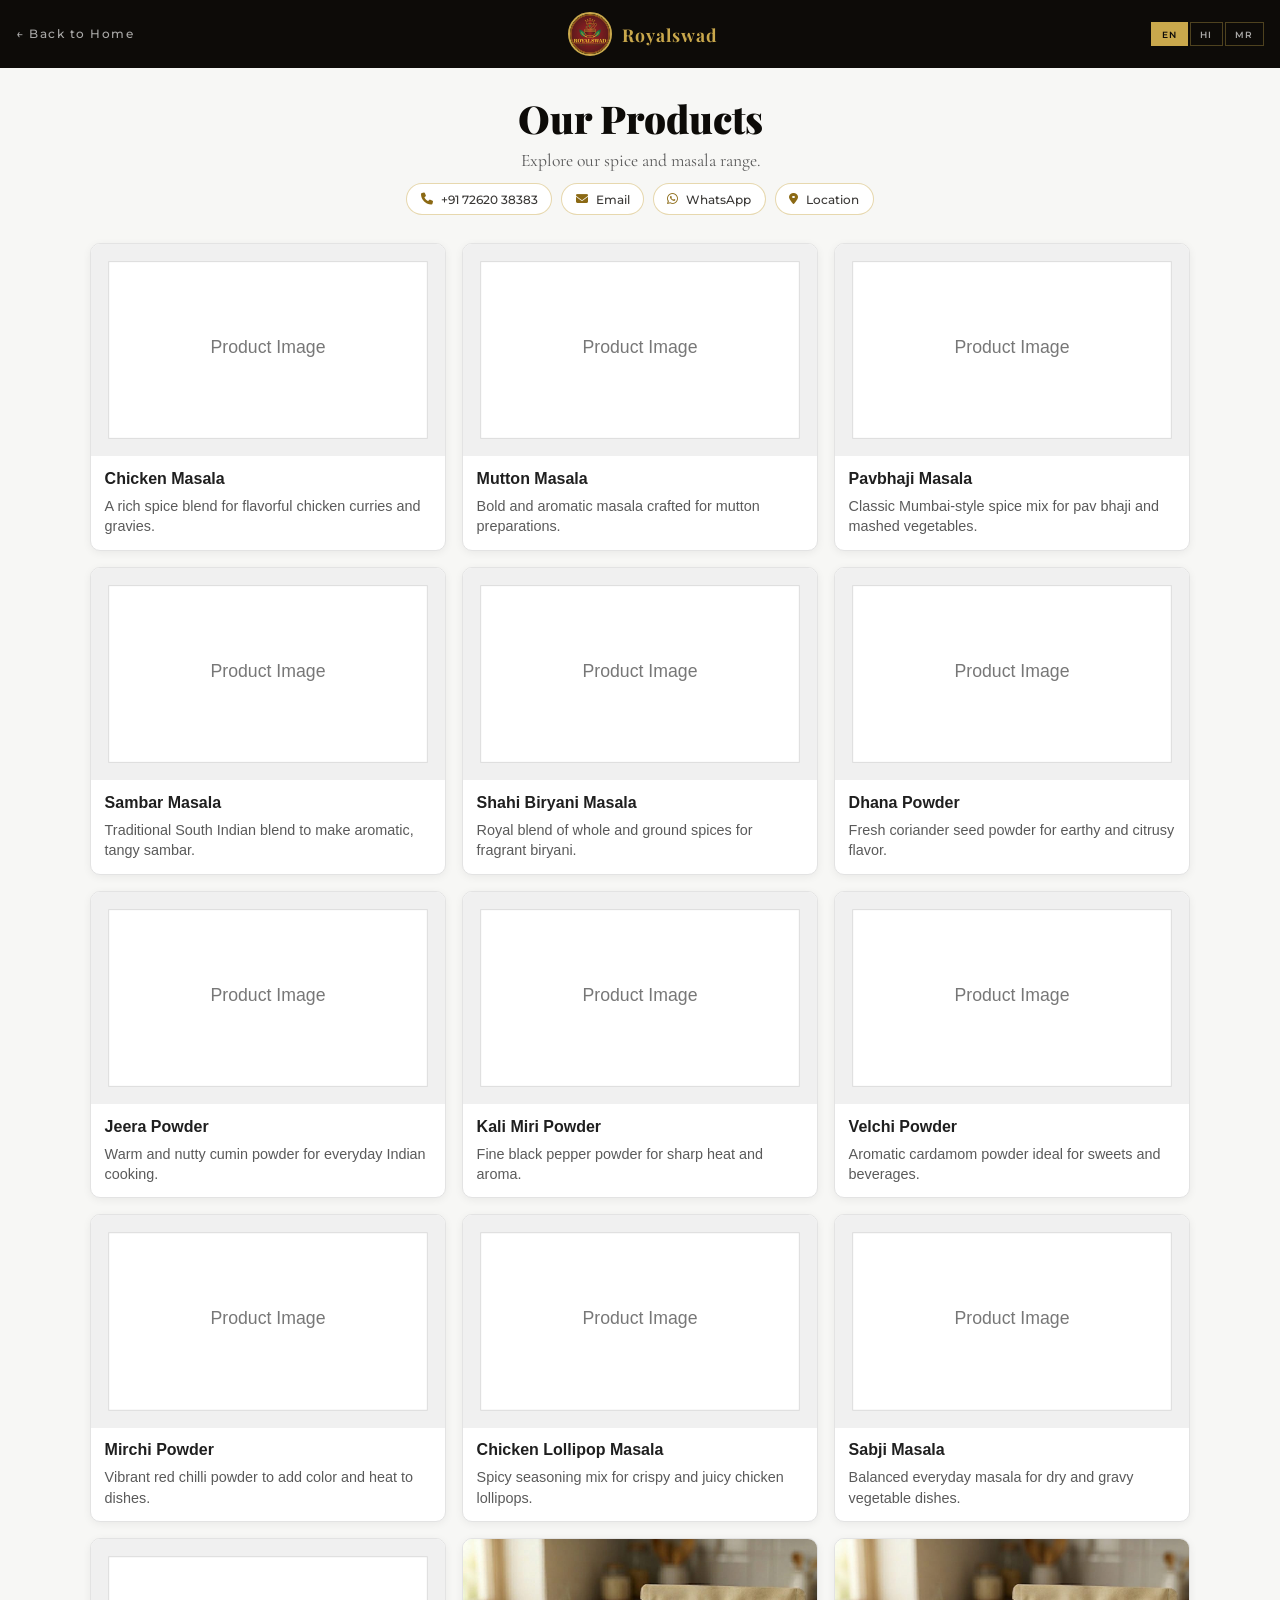
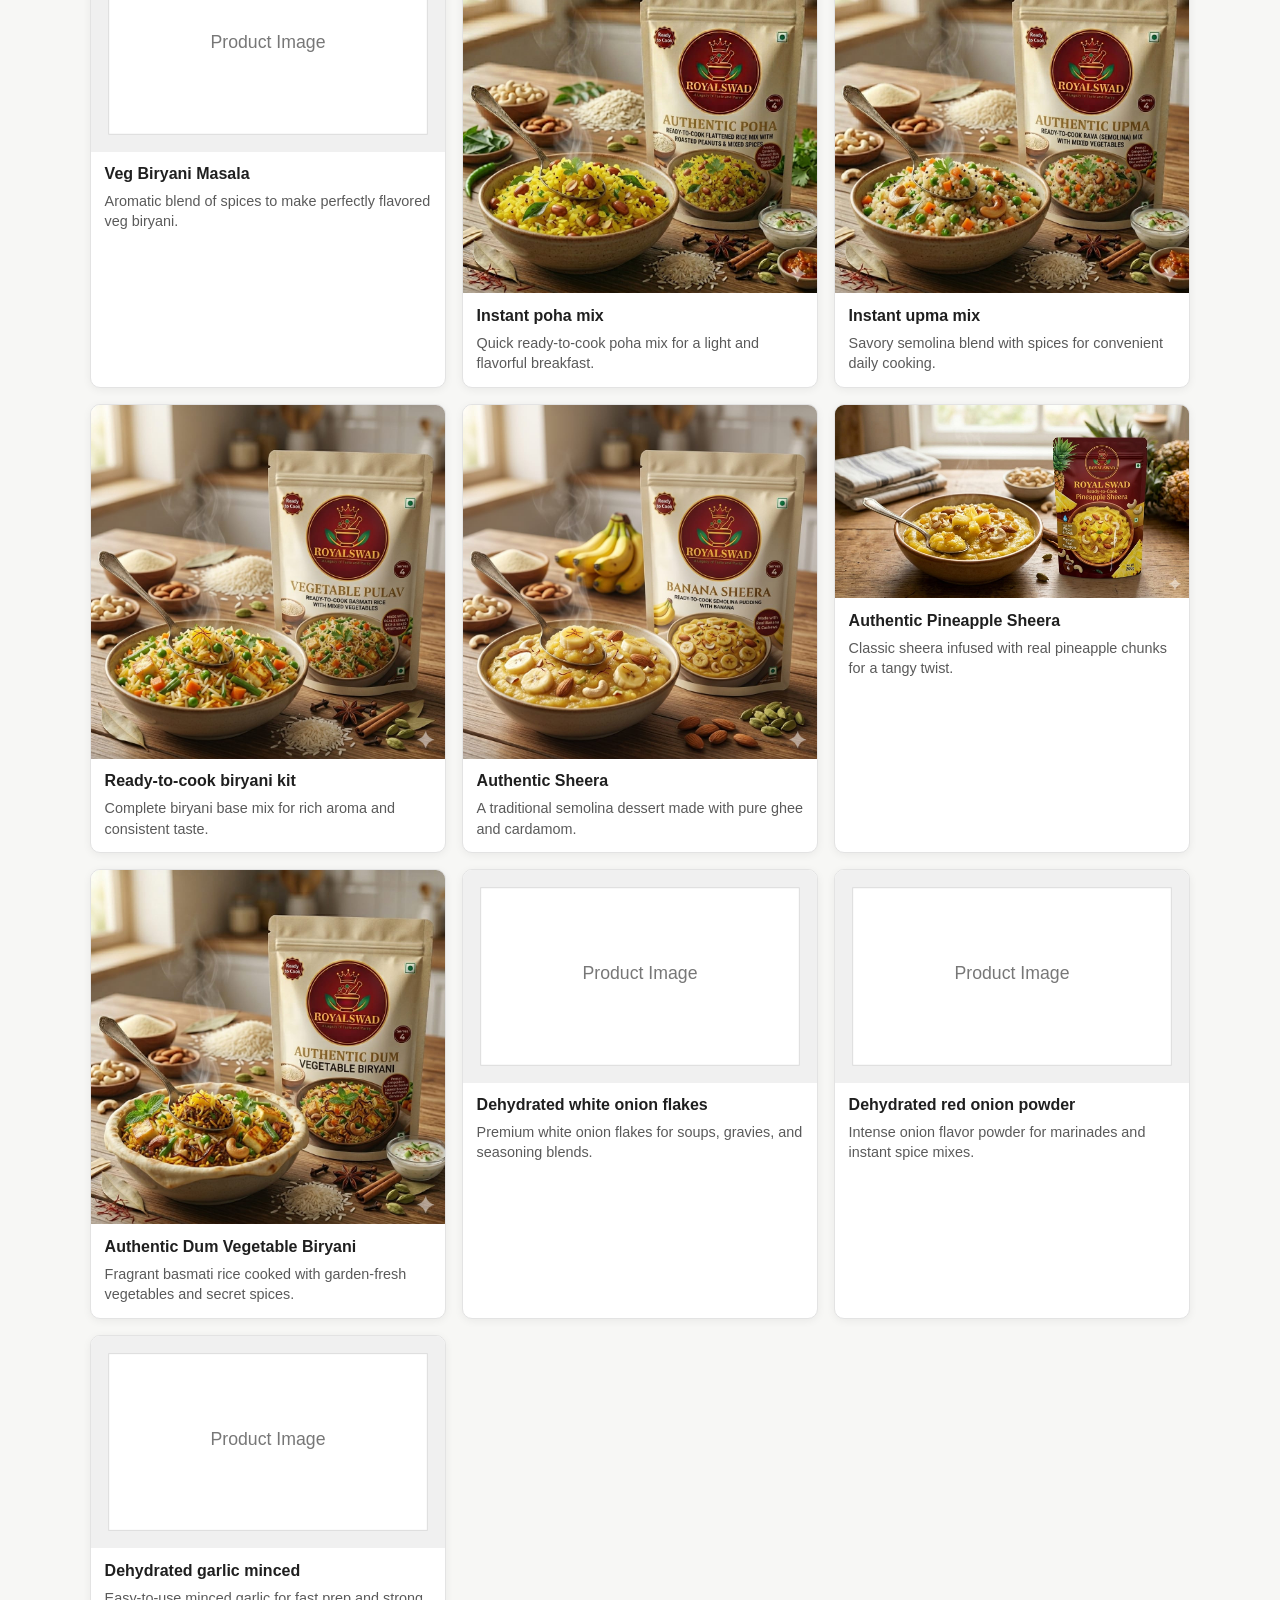
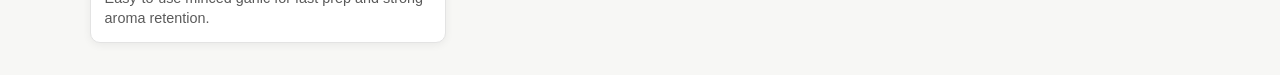
<file: products.html>
<!DOCTYPE html>
<html lang="en">
<head>
  <meta charset="UTF-8">
  <meta name="viewport" content="width=device-width, initial-scale=1.0">
  <meta name="description" content="Browse Royalswad product range including premium spice blends and masala products from DEEPA Enterprises.">
  <meta property="og:type" content="website">
  <meta property="og:title" content="Royalswad Products | DEEPA Enterprises">
  <meta property="og:description" content="Explore Royalswad products with authentic Indian spice and masala blends made for rich flavor and quality.">
  <meta property="og:image" content="https://royalswad.co.in/images/product-placeholder.svg">
  <meta property="og:url" content="https://royalswad.co.in/products.html">
  <title>Royalswad Products | DEEPA Enterprises</title>

  <!-- Font Awesome Icons -->
  <link href="https://cdnjs.cloudflare.com/ajax/libs/font-awesome/6.5.1/css/all.min.css" rel="stylesheet">
  <!-- Google Fonts (matches main site) -->
  <link href="https://fonts.googleapis.com/css2?family=Playfair+Display:ital,wght@0,700;0,900;1,400&family=Montserrat:wght@400;500;600&family=Cormorant+Garamond:wght@400;500&display=swap" rel="stylesheet">

  <link rel="stylesheet" href="products.css">
  <script async src="https://www.googletagmanager.com/gtag/js?id=G-XXXXXXXXXX"></script>
  <script>
    window.dataLayer = window.dataLayer || [];
    function gtag() { dataLayer.push(arguments); }
    gtag('js', new Date());
    gtag('config', 'G-XXXXXXXXXX');
  </script>
  <script type="application/ld+json">
    {
      "@context": "https://schema.org",
      "@type": "ItemList",
      "name": "Royalswad Product List",
      "itemListElement": [
        { "@type": "Product", "position": 1, "name": "Chicken Masala", "image": "https://royalswad.co.in/images/product-placeholder.svg", "brand": { "@type": "Brand", "name": "Royalswad" } },
        { "@type": "Product", "position": 2, "name": "Mutton Masala", "image": "https://royalswad.co.in/images/product-placeholder.svg", "brand": { "@type": "Brand", "name": "Royalswad" } },
        { "@type": "Product", "position": 3, "name": "Pavbhaji Masala", "image": "https://royalswad.co.in/images/product-placeholder.svg", "brand": { "@type": "Brand", "name": "Royalswad" } },
        { "@type": "Product", "position": 4, "name": "Sambar Masala", "image": "https://royalswad.co.in/images/product-placeholder.svg", "brand": { "@type": "Brand", "name": "Royalswad" } },
        { "@type": "Product", "position": 5, "name": "Shahi Biryani Masala", "image": "https://royalswad.co.in/images/product-placeholder.svg", "brand": { "@type": "Brand", "name": "Royalswad" } },
        { "@type": "Product", "position": 6, "name": "Dhana Powder", "image": "https://royalswad.co.in/images/product-placeholder.svg", "brand": { "@type": "Brand", "name": "Royalswad" } },
        { "@type": "Product", "position": 7, "name": "Jeera Powder", "image": "https://royalswad.co.in/images/product-placeholder.svg", "brand": { "@type": "Brand", "name": "Royalswad" } },
        { "@type": "Product", "position": 8, "name": "Kali Miri Powder", "image": "https://royalswad.co.in/images/product-placeholder.svg", "brand": { "@type": "Brand", "name": "Royalswad" } },
        { "@type": "Product", "position": 9, "name": "Velchi Powder", "image": "https://royalswad.co.in/images/product-placeholder.svg", "brand": { "@type": "Brand", "name": "Royalswad" } },
        { "@type": "Product", "position": 10, "name": "Mirchi Powder", "image": "https://royalswad.co.in/images/product-placeholder.svg", "brand": { "@type": "Brand", "name": "Royalswad" } },
        { "@type": "Product", "position": 11, "name": "Chicken Lollipop Masala", "image": "https://royalswad.co.in/images/product-placeholder.svg", "brand": { "@type": "Brand", "name": "Royalswad" } },
        { "@type": "Product", "position": 12, "name": "Sabji Masala", "image": "https://royalswad.co.in/images/product-placeholder.svg", "brand": { "@type": "Brand", "name": "Royalswad" } },
        { "@type": "Product", "position": 13, "name": "Veg Biryani Masala", "image": "https://royalswad.co.in/images/product-placeholder.svg", "brand": { "@type": "Brand", "name": "Royalswad" } }
      ]
    }
  </script>
</head>
<body>

  <!-- ===== PRODUCTS PAGE HEADER ===== -->
  <header class="page-header">

    <!-- Top bar: logo + back link + lang switcher -->
    <div class="ph-topbar">
      <a href="index.html" class="ph-back" data-i18n="products.back">&#8592; Back to Home</a>

      <a href="index.html" class="ph-logo-wrap">
        <img src="images/logo.jpeg" alt="Royalswad DEEPA Enterprises logo" class="ph-logo">
        <span class="ph-brand">Royalswad</span>
      </a>

      <div class="lang-switcher">
        <button class="lang-btn" data-lang="en">EN</button>
        <button class="lang-btn" data-lang="hi">HI</button>
        <button class="lang-btn" data-lang="mr">MR</button>
      </div>
    </div>

    <!-- Page heading -->
    <h1 id="productsHeading" data-i18n="products.heading">Our Products</h1>
    <p id="productsSubheading" data-i18n="products.sub">Explore our spice and masala range.</p>

    <div class="products-quick-links" aria-label="Business contact and social links">
      <a href="tel:+917262038383"><i class="fa-solid fa-phone"></i><span>+91 72620 38383</span></a>
      <a href="mailto:Royalswad1987@gmail.com"><i class="fa-solid fa-envelope"></i><span>Email</span></a>
      <a href="https://wa.me/917262038383" target="_blank" rel="noopener"><i class="fab fa-whatsapp"></i><span>WhatsApp</span></a>
      <a href="https://maps.google.com/?q=Plot+No.+D-7,+Old+MIDC,+Waluj,+Chhatrapati+Sambhajinagar,+Maharashtra,+431136" target="_blank" rel="noopener"><i class="fa-solid fa-location-dot"></i><span>Location</span></a>
    </div>
  </header>

  <main class="container">
    <section id="productsGrid" class="products-grid" aria-live="polite"></section>
  </main>

  <!-- Translations must load before products.js -->
  <script src="translations.js"></script>
  <script src="products.js"></script>
</body>
</html>
</file>
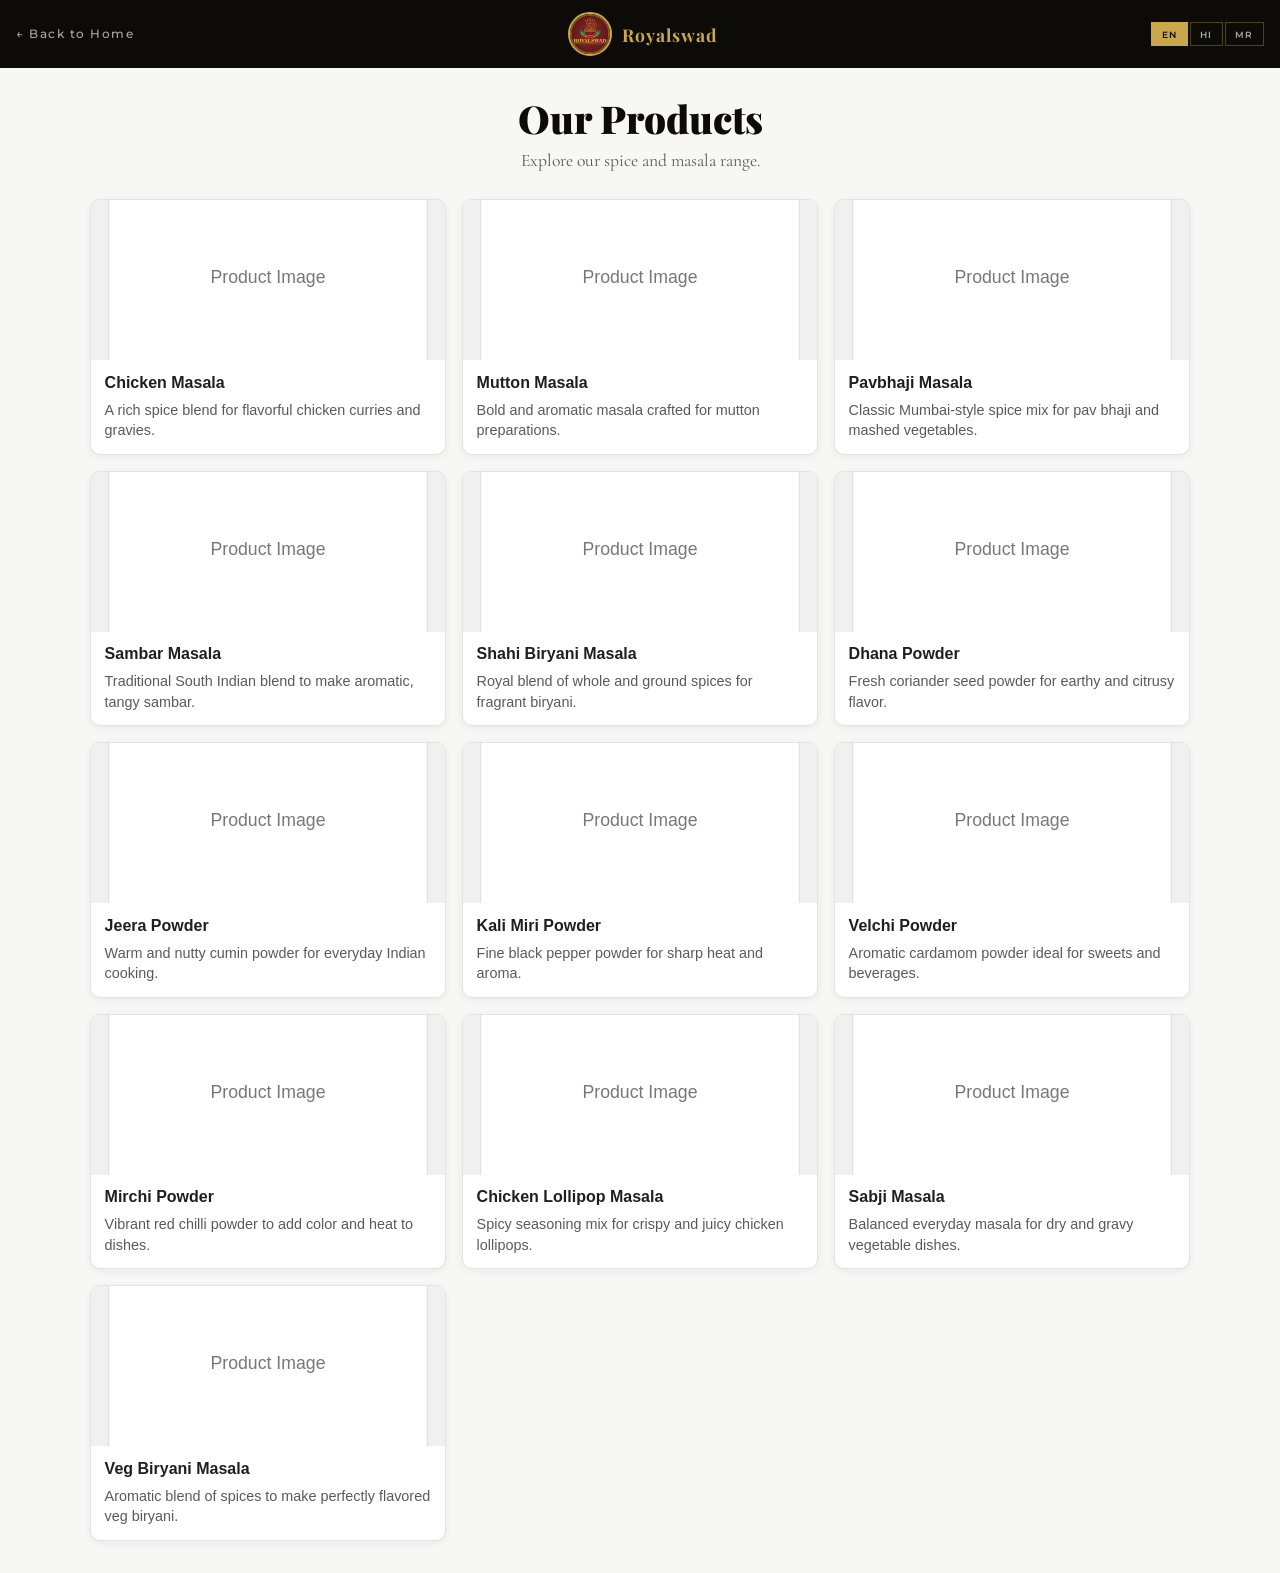
<file: dummy/products.html>
<!DOCTYPE html>
<html lang="en">
<head>
  <meta charset="UTF-8">
  <meta name="viewport" content="width=device-width, initial-scale=1.0">
  <meta name="description" content="Browse Royalswad product range including premium spice blends and masala products from DEEPA Enterprises.">
  <meta property="og:type" content="website">
  <meta property="og:title" content="Royalswad Products | DEEPA Enterprises">
  <meta property="og:description" content="Explore Royalswad products with authentic Indian spice and masala blends made for rich flavor and quality.">
  <meta property="og:image" content="https://royalswad.co.in/images/product-placeholder.svg">
  <meta property="og:url" content="https://royalswad.co.in/products.html">
  <title>Royalswad Products | DEEPA Enterprises</title>

  <!-- Font Awesome Icons -->
  <link href="https://cdnjs.cloudflare.com/ajax/libs/font-awesome/6.5.1/css/all.min.css" rel="stylesheet">
  <!-- Google Fonts (matches main site) -->
  <link href="https://fonts.googleapis.com/css2?family=Playfair+Display:ital,wght@0,700;0,900;1,400&family=Montserrat:wght@400;500;600&family=Cormorant+Garamond:wght@400;500&display=swap" rel="stylesheet">

  <link rel="stylesheet" href="products.css">
  <script async src="https://www.googletagmanager.com/gtag/js?id=G-XXXXXXXXXX"></script>
  <script>
    window.dataLayer = window.dataLayer || [];
    function gtag() { dataLayer.push(arguments); }
    gtag('js', new Date());
    gtag('config', 'G-XXXXXXXXXX');
  </script>
  <script type="application/ld+json">
    {
      "@context": "https://schema.org",
      "@type": "ItemList",
      "name": "Royalswad Product List",
      "itemListElement": [
        { "@type": "Product", "position": 1, "name": "Chicken Masala", "image": "https://royalswad.co.in/images/product-placeholder.svg", "brand": { "@type": "Brand", "name": "Royalswad" } },
        { "@type": "Product", "position": 2, "name": "Mutton Masala", "image": "https://royalswad.co.in/images/product-placeholder.svg", "brand": { "@type": "Brand", "name": "Royalswad" } },
        { "@type": "Product", "position": 3, "name": "Pavbhaji Masala", "image": "https://royalswad.co.in/images/product-placeholder.svg", "brand": { "@type": "Brand", "name": "Royalswad" } },
        { "@type": "Product", "position": 4, "name": "Sambar Masala", "image": "https://royalswad.co.in/images/product-placeholder.svg", "brand": { "@type": "Brand", "name": "Royalswad" } },
        { "@type": "Product", "position": 5, "name": "Shahi Biryani Masala", "image": "https://royalswad.co.in/images/product-placeholder.svg", "brand": { "@type": "Brand", "name": "Royalswad" } },
        { "@type": "Product", "position": 6, "name": "Dhana Powder", "image": "https://royalswad.co.in/images/product-placeholder.svg", "brand": { "@type": "Brand", "name": "Royalswad" } },
        { "@type": "Product", "position": 7, "name": "Jeera Powder", "image": "https://royalswad.co.in/images/product-placeholder.svg", "brand": { "@type": "Brand", "name": "Royalswad" } },
        { "@type": "Product", "position": 8, "name": "Kali Miri Powder", "image": "https://royalswad.co.in/images/product-placeholder.svg", "brand": { "@type": "Brand", "name": "Royalswad" } },
        { "@type": "Product", "position": 9, "name": "Velchi Powder", "image": "https://royalswad.co.in/images/product-placeholder.svg", "brand": { "@type": "Brand", "name": "Royalswad" } },
        { "@type": "Product", "position": 10, "name": "Mirchi Powder", "image": "https://royalswad.co.in/images/product-placeholder.svg", "brand": { "@type": "Brand", "name": "Royalswad" } },
        { "@type": "Product", "position": 11, "name": "Chicken Lollipop Masala", "image": "https://royalswad.co.in/images/product-placeholder.svg", "brand": { "@type": "Brand", "name": "Royalswad" } },
        { "@type": "Product", "position": 12, "name": "Sabji Masala", "image": "https://royalswad.co.in/images/product-placeholder.svg", "brand": { "@type": "Brand", "name": "Royalswad" } },
        { "@type": "Product", "position": 13, "name": "Veg Biryani Masala", "image": "https://royalswad.co.in/images/product-placeholder.svg", "brand": { "@type": "Brand", "name": "Royalswad" } }
      ]
    }
  </script>
</head>
<body>

  <!-- ===== PRODUCTS PAGE HEADER ===== -->
  <header class="page-header">

    <!-- Top bar: logo + back link + lang switcher -->
    <div class="ph-topbar">
      <a href="index.html" class="ph-back" data-i18n="products.back">&#8592; Back to Home</a>

      <a href="index.html" class="ph-logo-wrap">
        <img src="images/logo.jpeg" alt="Royalswad DEEPA Enterprises logo" class="ph-logo">
        <span class="ph-brand">Royalswad</span>
      </a>

      <div class="lang-switcher">
        <button class="lang-btn" data-lang="en">EN</button>
        <button class="lang-btn" data-lang="hi">HI</button>
        <button class="lang-btn" data-lang="mr">MR</button>
      </div>
    </div>

    <!-- Page heading -->
    <h1 data-i18n="products.heading">Our Products</h1>
    <p  data-i18n="products.sub">Explore our spice and masala range.</p>
  </header>

  <main class="container">
    <section id="productsGrid" class="products-grid" aria-live="polite"></section>
  </main>

  <!-- Translations must load before products.js -->
  <script src="translations.js"></script>
  <script src="products.js"></script>
</body>
</html>
</file>
<file: style.css>
/* ============================================================
   ROYALSWAD — DEEPA Enterprises | style.css
   ============================================================
   CUSTOMISATION GUIDE:
   - Change brand colors in :root (top of file)
   - Change fonts: search "font-family" and update Google Fonts link in index.html too
   - Change section backgrounds: search the section ID e.g. #about, #products
   ============================================================ */

/* ===== THEME VARIABLES — edit these to rebrand ===== */
:root {
  --gold:        #C9A84C;   /* Primary accent — buttons, highlights */
  --gold-light:  #E8C97A;   /* Hover state of gold */
  --gold-dark:   #8B6914;   /* Deep gold for gradients */
  --dark:        #0D0B08;   /* Main dark background */
  --dark2:       #1A1610;   /* Products section background */
  --cream:       #F5EFE0;   /* Light cream */
  --cream2:      #FAF6EE;   /* Page background */
  --spice:       #8B2500;   /* Deep red/spice accent */
  --spice-light: #C43800;   /* Lighter red accent */
  --text:        #2C2416;   /* Main body text */
  --text-light:  #6B5D45;   /* Muted body text */
  --white:       #FFFFFF;
  --nav-h:       80px;      /* Navbar height */
}

/* ===== RESET & BASE ===== */
*, *::before, *::after { margin: 0; padding: 0; box-sizing: border-box; }

html { scroll-behavior: smooth; }

body {
  font-family: 'Cormorant Garamond', serif;
  background-color: var(--cream2);
  color: var(--text);
  overflow-x: hidden;
  cursor: none; /* Custom cursor — remove this line if you want default cursor */
}

a { text-decoration: none; color: inherit; }
img { max-width: 100%; display: block; }

/* ===== SCROLLBAR ===== */
::-webkit-scrollbar { width: 6px; }
::-webkit-scrollbar-track { background: var(--dark); }
::-webkit-scrollbar-thumb { background: var(--gold-dark); border-radius: 3px; }

/* ===== CUSTOM CURSOR (desktop only) ===== */
.cursor {
  width: 12px; height: 12px;
  background: var(--gold);
  border-radius: 50%;
  position: fixed;
  pointer-events: none;
  z-index: 9999;
  transform: translate(-50%, -50%);
  transition: transform 0.1s, width 0.3s, height 0.3s, background 0.3s;
  mix-blend-mode: multiply;
}
.cursor-ring {
  width: 40px; height: 40px;
  border: 1.5px solid var(--gold);
  border-radius: 50%;
  position: fixed;
  pointer-events: none;
  z-index: 9998;
  transform: translate(-50%, -50%);
  transition: all 0.15s ease;
  opacity: 0.6;
}
.cursor.hover   { width: 40px; height: 40px; background: var(--gold-light); mix-blend-mode: normal; opacity: 0.5; }
.cursor-ring.hover { width: 70px; height: 70px; opacity: 0.3; }
@media (max-width: 768px) {
  .cursor, .cursor-ring { display: none; }
  body { cursor: auto; }
}

/* ===== WHATSAPP FLOATING BUTTON ===== */
.whatsapp-float {
  position: fixed; bottom: 28px; right: 28px;
  background: #25D366; color: #fff;
  width: 58px; height: 58px;
  border-radius: 50%;
  display: flex; align-items: center; justify-content: center;
  font-size: 26px;
  box-shadow: 0 6px 20px rgba(37,211,102,0.4);
  z-index: 1000;
  transition: transform 0.3s, box-shadow 0.3s;
  animation: pulse-wa 2.5s infinite;
}
.whatsapp-float:hover { transform: scale(1.12); box-shadow: 0 10px 30px rgba(37,211,102,0.5); }
@keyframes pulse-wa {
  0%, 100% { box-shadow: 0 6px 20px rgba(37,211,102,0.4); }
  50%       { box-shadow: 0 6px 30px rgba(37,211,102,0.7); }
}

/* ===== NAVIGATION ===== */
nav {
  position: fixed; top: 0; left: 0; right: 0;
  height: var(--nav-h);
  display: flex; align-items: center; justify-content: space-between;
  padding: 0 4vw;
  z-index: 900;
  transition: background 0.4s, box-shadow 0.4s;
  background: transparent;
}
nav.scrolled {
  background: rgba(13,11,8,0.95);
  backdrop-filter: blur(12px);
  box-shadow: 0 2px 20px rgba(0,0,0,0.3);
}
.nav-logo { display: flex; align-items: center; gap: 14px; }
.nav-logo img {
  width: 60px; height: 60px;
  border-radius: 50%;
  border: 2px solid var(--gold);
  object-fit: cover;
  transition: transform 0.3s;
}
.nav-logo img:hover { transform: rotate(5deg) scale(1.05); }
.nav-brand { display: flex; flex-direction: column; }
.nav-brand span:first-child {
  font-family: 'Playfair Display', serif;
  font-size: 1.3rem; font-weight: 700;
  color: var(--gold); letter-spacing: 1px; line-height: 1;
}
.nav-brand span:last-child {
  font-family: 'Montserrat', sans-serif;
  font-size: 0.6rem; font-weight: 500;
  color: rgba(255,255,255,0.6);
  letter-spacing: 4px; text-transform: uppercase;
}
.nav-links {
  display: flex; align-items: center; gap: 2.5rem;
  list-style: none;
}
.nav-links a {
  font-family: 'Montserrat', sans-serif;
  font-size: 0.75rem; font-weight: 500;
  color: rgba(255,255,255,0.85);
  letter-spacing: 2px; text-transform: uppercase;
  position: relative; transition: color 0.3s;
}
.nav-links .nav-featured {
  background: var(--gold);
  color: var(--dark);
  padding: 0.55rem 1.4rem;
  border-radius: 999px;
  box-shadow: 0 8px 20px rgba(201,168,76,0.35);
  transition: transform 0.3s, background 0.3s, color 0.3s;
}
.nav-links .nav-featured::after { display: none; }
.nav-links .nav-featured:hover {
  background: var(--gold-light);
  color: var(--dark);
  transform: translateY(-2px);
}
.nav-links a::after {
  content: '';
  position: absolute; bottom: -4px; left: 0;
  width: 0; height: 1px;
  background: var(--gold); transition: width 0.3s;
}
.nav-links a:hover { color: var(--gold); }
.nav-links a:hover::after { width: 100%; }
.nav-contact { display: flex; align-items: center; gap: 1.5rem; }
.nav-contact a {
  font-family: 'Montserrat', sans-serif;
  font-size: 0.72rem; color: rgba(255,255,255,0.7);
  display: flex; align-items: center; gap: 6px; transition: color 0.3s;
}
.nav-contact a i { color: var(--gold); font-size: 0.8rem; }
.nav-contact a:hover { color: var(--gold); }
/* Language switcher — EN | HI | MR */
.lang-switcher { display: flex; align-items: center; gap: 2px; }
.lang-btn {
  font-family: 'Montserrat', sans-serif;
  font-size: 0.58rem; font-weight: 600; letter-spacing: 1px;
  background: transparent;
  border: 1px solid rgba(201,168,76,0.35);
  color: rgba(255,255,255,0.65);
  padding: 0.32rem 0.6rem;
  cursor: pointer;
  transition: background 0.2s, color 0.2s, border-color 0.2s;
}
.lang-btn:hover,
.lang-btn.active { background: var(--gold); color: var(--dark); border-color: var(--gold); }
.lang-switcher-mobile { margin-top: 0.75rem; }

/* Hamburger */
.hamburger {
  display: none; flex-direction: column; gap: 5px;
  background: none; border: none; cursor: pointer; padding: 5px;
}
.hamburger span {
  display: block; width: 25px; height: 2px;
  background: var(--gold); border-radius: 2px; transition: all 0.3s;
}
.hamburger.open span:nth-child(1) { transform: translateY(7px) rotate(45deg); }
.hamburger.open span:nth-child(2) { opacity: 0; }
.hamburger.open span:nth-child(3) { transform: translateY(-7px) rotate(-45deg); }

/* Mobile Menu */
.mobile-menu {
  display: none; position: fixed; top: var(--nav-h); left: 0; right: 0;
  background: rgba(13,11,8,0.98);
  backdrop-filter: blur(20px);
  padding: 2rem; z-index: 899;
  flex-direction: column; gap: 1.5rem;
  border-top: 1px solid rgba(201,168,76,0.2);
  transform: translateY(-20px); opacity: 0; transition: all 0.3s;
}
.mobile-menu.open { display: flex; transform: translateY(0); opacity: 1; }
.mobile-menu a {
  font-family: 'Montserrat', sans-serif;
  font-size: 1rem; color: #fff; letter-spacing: 2px; text-transform: uppercase;
  padding: 0.75rem 0; border-bottom: 1px solid rgba(255,255,255,0.08);
}
.mobile-menu .nav-featured {
  background: var(--gold);
  color: var(--dark);
  border-radius: 999px;
  text-align: center;
  border-bottom: none;
  padding: 0.75rem 1rem;
}
.mobile-menu .mob-contact { display: flex; flex-direction: column; gap: 0.75rem; padding-top: 1rem; }
.mobile-menu .mob-contact a { font-size: 0.85rem; display: flex; align-items: center; gap: 8px; border-bottom: none; }
.mobile-menu .mob-contact a i { color: var(--gold); }

/* ===== HERO ===== */
#hero {
  min-height: 100vh;
  background: var(--dark);
  position: relative;
  display: flex; flex-direction: column;
  justify-content: flex-end;
  overflow: hidden;
}
.hero-bg {
  position: absolute; inset: 0;
  background: url('images/image5.jpg') center/cover no-repeat;
  filter: brightness(0.35) saturate(0.8);
  transform: scale(1.05);
  animation: hero-ken 12s ease-in-out infinite alternate;
}
/* Change the hero image above ↑ */
@keyframes hero-ken {
  from { transform: scale(1.05) translateX(0); }
  to   { transform: scale(1.1)  translateX(-2%); }
}
.hero-overlay {
  position: absolute; inset: 0;
  background: linear-gradient(
    to bottom,
    rgba(13,11,8,0.1) 0%,
    rgba(13,11,8,0.3) 40%,
    rgba(13,11,8,0.85) 80%,
    var(--dark) 100%
  );
}
.hero-grain {
  position: absolute; inset: 0;
  background-image: url("data:image/svg+xml,%3Csvg viewBox='0 0 256 256' xmlns='http://www.w3.org/2000/svg'%3E%3Cfilter id='n'%3E%3CfeTurbulence type='fractalNoise' baseFrequency='0.9' numOctaves='4' stitchTiles='stitch'/%3E%3C/filter%3E%3Crect width='100%25' height='100%25' filter='url(%23n)' opacity='0.04'/%3E%3C/svg%3E");
  opacity: 0.4; pointer-events: none;
}
.hero-content {
  position: relative; z-index: 2;
  padding: 0 6vw 8vh;
  display: flex; flex-direction: column; gap: 1.5rem;
}
.hero-tag {
  font-family: 'Montserrat', sans-serif;
  font-size: 0.7rem; font-weight: 500;
  color: var(--gold); letter-spacing: 5px; text-transform: uppercase;
  display: flex; align-items: center; gap: 12px;
  opacity: 0; animation: fadeUp 0.8s 0.3s forwards;
}
.hero-tag::before { content: ''; display: block; width: 40px; height: 1px; background: var(--gold); }
.hero-heading {
  font-family: 'Playfair Display', serif;
  font-size: clamp(3.5rem, 10vw, 10rem);
  font-weight: 900; line-height: 0.92;
  color: var(--white); letter-spacing: -2px;
}
.hero-heading em { font-style: italic; color: var(--gold); display: block; }
.hero-heading span { display: block; opacity: 0; animation: fadeUp 0.9s forwards; }
.hero-heading span:nth-child(1) { animation-delay: 0.5s; }
.hero-heading span:nth-child(2) { animation-delay: 0.7s; }
.hero-heading span:nth-child(3) { animation-delay: 0.9s; }
.hero-bottom {
  display: flex; align-items: flex-end; justify-content: space-between;
  flex-wrap: wrap; gap: 2rem;
}
.hero-desc {
  font-family: 'Cormorant Garamond', serif;
  font-size: clamp(1rem, 2vw, 1.3rem);
  color: rgba(255,255,255,0.65);
  max-width: 480px; line-height: 1.7;
  opacity: 0; animation: fadeUp 0.9s 1.1s forwards;
}
.hero-cta {
  display: flex; gap: 1rem; flex-wrap: wrap;
  opacity: 0; animation: fadeUp 0.9s 1.3s forwards;
}
.hero-scroll {
  position: absolute; bottom: 2rem; left: 50%;
  transform: translateX(-50%);
  display: flex; flex-direction: column; align-items: center; gap: 8px;
  z-index: 2; opacity: 0; animation: fadeIn 1s 2s forwards;
}
.hero-scroll span {
  font-family: 'Montserrat', sans-serif;
  font-size: 0.6rem; color: rgba(255,255,255,0.4);
  letter-spacing: 3px; text-transform: uppercase;
}
.scroll-line {
  width: 1px; height: 60px;
  background: linear-gradient(to bottom, var(--gold), transparent);
  animation: scroll-pulse 2s infinite;
}
@keyframes scroll-pulse { 0%,100% { opacity: 0.3; } 50% { opacity: 1; } }

/* ===== BUTTONS ===== */
.btn {
  font-family: 'Montserrat', sans-serif;
  font-size: 0.72rem; font-weight: 600;
  letter-spacing: 3px; text-transform: uppercase;
  padding: 1rem 2.4rem;
  cursor: pointer; transition: all 0.3s;
  border: none; display: inline-block;
}
.btn-primary { background: var(--gold); color: var(--dark); }
.btn-primary:hover { background: var(--gold-light); transform: translateY(-2px); box-shadow: 0 8px 25px rgba(201,168,76,0.4); }
.btn-outline { background: transparent; color: var(--white); border: 1px solid rgba(255,255,255,0.3); }
.btn-outline:hover { border-color: var(--gold); color: var(--gold); }

/* ===== KEYFRAMES ===== */
@keyframes fadeUp {
  from { opacity: 0; transform: translateY(30px); }
  to   { opacity: 1; transform: translateY(0); }
}
@keyframes fadeIn { from { opacity: 0; } to { opacity: 1; } }

/* ===== SCROLL REVEAL ===== */
.reveal {
  opacity: 0; transform: translateY(40px);
  transition: opacity 0.8s ease, transform 0.8s ease;
}
.reveal.visible { opacity: 1; transform: translateY(0); }

/* ===== SECTION HEADERS ===== */
.section-header { text-align: center; padding: 5rem 4vw 3rem; }
.section-tag {
  font-family: 'Montserrat', sans-serif;
  font-size: 0.65rem; font-weight: 600;
  color: var(--gold); letter-spacing: 5px; text-transform: uppercase;
  display: flex; align-items: center; justify-content: center; gap: 14px;
  margin-bottom: 1.2rem;
}
.section-tag::before, .section-tag::after {
  content: ''; display: block; width: 30px; height: 1px; background: var(--gold);
}
.section-title {
  font-family: 'Playfair Display', serif;
  font-size: clamp(2.2rem, 5vw, 4rem);
  font-weight: 700; line-height: 1.15; color: var(--dark);
}
.section-title em { font-style: italic; color: var(--spice); }
.section-sub {
  font-family: 'Cormorant Garamond', serif;
  font-size: 1.15rem; color: var(--text-light);
  margin-top: 1rem; max-width: 560px; margin-inline: auto; line-height: 1.7;
}

/* ===== ABOUT SECTION ===== */
#about {
  background: var(--dark);
  padding: 5rem 6vw;
  display: grid; grid-template-columns: 1fr 1fr;
  gap: 6vw; align-items: center;
}
.about-text .section-tag { justify-content: flex-start; }
.about-text .section-tag::before { display: none; }
.about-text .section-title { text-align: left; color: var(--white); }
.about-text .section-title em { color: var(--gold); }
.about-text p {
  font-family: 'Cormorant Garamond', serif;
  font-size: 1.15rem; color: rgba(255,255,255,0.65);
  line-height: 1.8; margin-top: 1.5rem;
}
.about-stats { display: grid; grid-template-columns: 1fr 1fr; gap: 1.5rem; margin-top: 3rem; }
.stat { border-left: 2px solid var(--gold); padding-left: 1.5rem; }
.stat-num {
  font-family: 'Playfair Display', serif;
  font-size: 2.5rem; font-weight: 900; color: var(--gold); line-height: 1;
}
.stat-label {
  font-family: 'Montserrat', sans-serif;
  font-size: 0.65rem; color: rgba(255,255,255,0.45);
  letter-spacing: 2px; text-transform: uppercase; margin-top: 0.4rem;
}
.about-image { position: relative; }
.about-image img { width: 100%; height: 540px; object-fit: cover; object-position: center; }
.about-image::before {
  content: '';
  position: absolute; top: -20px; right: -20px;
  width: 100%; height: 100%;
  border: 1px solid var(--gold); z-index: -1;
}
.about-image-tag {
  position: absolute; bottom: -1px; left: 0; right: 0;
  background: linear-gradient(to top, rgba(13,11,8,0.9), transparent);
  padding: 2rem 1.5rem 1.5rem;
  font-family: 'Playfair Display', serif;
  font-size: 1rem; font-style: italic; color: var(--gold);
}

/* ===== CATEGORIES (Page 2) ===== */
#categories { background: var(--cream2); padding-bottom: 5rem; }
.categories-grid {
  display: grid; grid-template-columns: repeat(3, 1fr);
  gap: 0; margin: 0 4vw;
}
.category-card { position: relative; overflow: hidden; height: 70vh; cursor: pointer; }
.category-card img {
  width: 100%; height: 100%; object-fit: cover;
  transition: transform 0.7s cubic-bezier(0.25,0.46,0.45,0.94);
  filter: brightness(0.6) saturate(0.9);
}
.category-card:hover img { transform: scale(1.08); filter: brightness(0.4) saturate(0.7); }
.category-overlay {
  position: absolute; inset: 0;
  background: linear-gradient(to top, rgba(13,11,8,0.9) 0%, transparent 60%);
  display: flex; flex-direction: column;
  justify-content: flex-end; align-items: center;
  padding: 2.5rem 2rem; text-align: center;
}
.category-label {
  font-family: 'Playfair Display', serif;
  font-size: 1.8rem; font-weight: 700;
  color: var(--white); line-height: 1.2; transition: transform 0.4s;
}
.category-card:hover .category-label { transform: translateY(-10px); }
.category-desc {
  font-family: 'Cormorant Garamond', serif;
  font-size: 1rem; color: rgba(255,255,255,0.8);
  line-height: 1.6; margin-top: 1rem;
  max-height: 0; overflow: hidden;
  opacity: 0; transition: all 0.4s ease;
}
.category-card:hover .category-desc { max-height: 200px; opacity: 1; }
.category-btn {
  font-family: 'Montserrat', sans-serif;
  font-size: 0.65rem; font-weight: 600;
  letter-spacing: 2px; text-transform: uppercase;
  color: var(--gold); border: 1px solid var(--gold);
  padding: 0.6rem 1.4rem; margin-top: 1rem;
  opacity: 0; transform: translateY(10px);
  transition: all 0.4s 0.1s; display: inline-block;
}
.category-card:hover .category-btn { opacity: 1; transform: translateY(0); }
.category-btn:hover { background: var(--gold); color: var(--dark); }
.category-number {
  position: absolute; top: 2rem; left: 2rem;
  font-family: 'Playfair Display', serif;
  font-size: 4rem; font-weight: 900;
  color: rgba(255,255,255,0.08); line-height: 1; pointer-events: none;
}

/* ===== PRODUCTS GRID ===== */
#products { background: var(--dark2); padding-bottom: 6rem; }
#products .section-title { color: var(--white); }
#products .section-sub { color: rgba(255,255,255,0.5); }
.products-grid {
  display: grid; grid-template-columns: repeat(3, 1fr);
  gap: 1.5rem; padding: 0 4vw;
}
.section-cta {
  display: flex; justify-content: center;
  padding: 2.5rem 4vw 5rem;
}
.product-card {
  position: relative; overflow: hidden;
  background: rgba(255,255,255,0.03);
  border: 1px solid rgba(255,255,255,0.06);
  cursor: pointer; transition: border-color 0.3s, transform 0.3s;
}
.product-card:hover { border-color: rgba(201,168,76,0.3); transform: translateY(-4px); }
.product-card-img { width: 100%; height: 280px; overflow: hidden; position: relative; }
.product-card-img img { width: 100%; height: 100%; object-fit: cover; transition: transform 0.6s ease; }
.product-card:hover .product-card-img img { transform: scale(1.06); }
.product-card-body { padding: 1.5rem; }
.product-card-tag {
  font-family: 'Montserrat', sans-serif;
  font-size: 0.6rem; font-weight: 600;
  letter-spacing: 3px; text-transform: uppercase;
  color: var(--gold); margin-bottom: 0.6rem;
}
.product-card-name {
  font-family: 'Playfair Display', serif;
  font-size: 1.3rem; color: var(--white); margin-bottom: 0.6rem;
}
.product-card-desc {
  font-family: 'Cormorant Garamond', serif;
  font-size: 0.95rem; color: rgba(255,255,255,0.5); line-height: 1.6;
}
.product-card-arrow {
  position: absolute; top: 1.5rem; right: 1.5rem;
  width: 36px; height: 36px;
  border: 1px solid rgba(255,255,255,0.15);
  border-radius: 50%;
  display: flex; align-items: center; justify-content: center;
  color: rgba(255,255,255,0.3); transition: all 0.3s;
}
.product-card:hover .product-card-arrow { border-color: var(--gold); color: var(--gold); transform: rotate(45deg); }

/* ===== WHY US ===== */
#why { background: var(--cream2); padding: 5rem 6vw; }
.why-grid { display: grid; grid-template-columns: repeat(4, 1fr); gap: 2rem; margin-top: 3rem; }
.why-card {
  text-align: center; padding: 2.5rem 1.5rem;
  border: 1px solid rgba(201,168,76,0.15);
  background: var(--white);
  transition: all 0.3s; position: relative; overflow: hidden;
}
.why-card::before {
  content: '';
  position: absolute; top: 0; left: 0; right: 0;
  height: 3px; background: var(--gold);
  transform: scaleX(0); transition: transform 0.4s;
}
.why-card:hover::before { transform: scaleX(1); }
.why-card:hover { box-shadow: 0 20px 50px rgba(0,0,0,0.08); transform: translateY(-4px); }
.why-icon {
  width: 64px; height: 64px;
  background: linear-gradient(135deg, var(--gold), var(--gold-dark));
  border-radius: 50%;
  display: flex; align-items: center; justify-content: center;
  margin: 0 auto 1.5rem;
  font-size: 1.5rem; color: var(--white);
}
.why-title { font-family: 'Playfair Display', serif; font-size: 1.2rem; color: var(--dark); margin-bottom: 0.75rem; }
.why-desc { font-family: 'Cormorant Garamond', serif; font-size: 1rem; color: var(--text-light); line-height: 1.7; }

/* ===== ENQUIRY SECTION ===== */
#enquiry {
  background: linear-gradient(135deg, var(--dark) 0%, #1a0800 50%, var(--spice) 100%);
  padding: 6rem 6vw;
  text-align: center; position: relative; overflow: hidden;
}
#enquiry::before {
  content: 'ROYALSWAD'; /* Change this watermark text */
  position: absolute; top: 50%; left: 50%;
  transform: translate(-50%,-50%);
  font-family: 'Playfair Display', serif;
  font-size: 18vw; font-weight: 900;
  color: rgba(255,255,255,0.03);
  pointer-events: none; white-space: nowrap;
}
.enquiry-title {
  font-family: 'Playfair Display', serif;
  font-size: clamp(2rem, 5vw, 3.5rem);
  font-weight: 700; color: var(--white); position: relative;
}
.enquiry-title em { color: var(--gold); font-style: italic; }
.enquiry-sub {
  font-family: 'Cormorant Garamond', serif;
  font-size: 1.2rem; color: rgba(255,255,255,0.6);
  margin: 1rem auto 2.5rem; max-width: 500px;
}
.enquiry-form {
  display: flex; gap: 1rem; max-width: 500px;
  margin: 0 auto; flex-wrap: wrap; justify-content: center; position: relative;
}
.enquiry-form input, .enquiry-product-input {
  flex: 1; min-width: 200px;
  background: rgba(255,255,255,0.1);
  border: 1px solid rgba(255,255,255,0.2);
  color: var(--white); padding: 1rem 1.5rem;
  font-family: 'Cormorant Garamond', serif; font-size: 1rem;
  outline: none; transition: border-color 0.3s;
}
.enquiry-form input::placeholder, .enquiry-product-input::placeholder { color: rgba(255,255,255,0.4); }
.enquiry-form input:focus, .enquiry-product-input:focus { border-color: var(--gold); }
.enquiry-product-wrap { max-width: 500px; margin: 1rem auto 0; position: relative; }
.enquiry-product-input { width: 100%; }
.enquiry-send-wrap { text-align: center; margin-top: 1.5rem; position: relative; }
.enquiry-contact {
  margin-top: 3rem; position: relative;
  display: flex; justify-content: center; gap: 3rem; flex-wrap: wrap;
}
.enquiry-contact-item {
  display: flex; align-items: center; gap: 10px;
  font-family: 'Montserrat', sans-serif;
  font-size: 0.85rem; color: rgba(255,255,255,0.7);
}
.enquiry-contact-item i { color: var(--gold); font-size: 1rem; }
.enquiry-contact-item a { color: inherit; transition: color 0.3s; }
.enquiry-contact-item a:hover { color: var(--gold); }

/* ===== FOOTER ===== */
footer {
  background: var(--dark);
  padding: 5rem 6vw 0;
  border-top: 1px solid rgba(201,168,76,0.15);
}
.footer-grid { display: grid; grid-template-columns: 2fr 1fr 1fr 1fr; gap: 4rem; }
.footer-brand img {
  width: 80px; height: 80px;
  border-radius: 50%; border: 2px solid var(--gold);
  object-fit: cover; margin-bottom: 1.2rem;
}
.footer-brand-name { font-family: 'Playfair Display', serif; font-size: 1.4rem; color: var(--gold); font-weight: 700; }
.footer-brand-sub {
  font-family: 'Montserrat', sans-serif;
  font-size: 0.6rem; color: rgba(255,255,255,0.3);
  letter-spacing: 3px; text-transform: uppercase; margin-bottom: 1.2rem;
}
.footer-brand p {
  font-family: 'Cormorant Garamond', serif;
  font-size: 1rem; color: rgba(255,255,255,0.5); line-height: 1.8; max-width: 300px;
}
.footer-cta { margin-top: 1.6rem; display: inline-block; }
.footer-social { display: flex; gap: 0.75rem; margin-top: 1.5rem; }
.footer-social a {
  width: 36px; height: 36px;
  border: 1px solid rgba(255,255,255,0.12); border-radius: 4px;
  display: flex; align-items: center; justify-content: center;
  color: rgba(255,255,255,0.5); font-size: 0.85rem; transition: all 0.3s;
}
.footer-social a:hover { border-color: var(--gold); color: var(--gold); }
.footer-col-title {
  font-family: 'Montserrat', sans-serif;
  font-size: 0.65rem; font-weight: 600;
  letter-spacing: 3px; text-transform: uppercase;
  color: var(--gold); margin-bottom: 1.5rem;
  padding-bottom: 0.75rem;
  border-bottom: 1px solid rgba(201,168,76,0.2);
}
.footer-links { list-style: none; display: flex; flex-direction: column; gap: 0.6rem; }
.footer-links a {
  font-family: 'Cormorant Garamond', serif;
  font-size: 1rem; color: rgba(255,255,255,0.5);
  transition: all 0.3s; display: inline-block;
}
.footer-links a:hover { color: var(--gold); transform: translateX(4px); }
.footer-contact-item { display: flex; gap: 10px; margin-bottom: 1rem; }
.footer-contact-item i { color: var(--gold); margin-top: 3px; font-size: 0.85rem; flex-shrink: 0; }
.footer-contact-item span {
  font-family: 'Cormorant Garamond', serif;
  font-size: 1rem; color: rgba(255,255,255,0.5); line-height: 1.6;
}
.footer-contact-item a { color: rgba(255,255,255,0.5); transition: color 0.3s; }
.footer-contact-item a:hover { color: var(--gold); }
.footer-bottom {
  margin-top: 4rem; padding: 1.5rem 0;
  border-top: 1px solid rgba(255,255,255,0.06);
  display: flex; justify-content: space-between; align-items: center;
  flex-wrap: wrap; gap: 1rem;
}
.footer-bottom span {
  font-family: 'Montserrat', sans-serif;
  font-size: 0.65rem; color: rgba(255,255,255,0.25); letter-spacing: 1px;
}
.footer-bottom a { color: var(--gold); transition: opacity 0.3s; }
.footer-bottom a:hover { opacity: 0.7; }

/* ===== RESPONSIVE ===== */
@media (max-width: 1100px) {
  .why-grid { grid-template-columns: repeat(2, 1fr); }
  .footer-grid { grid-template-columns: 1fr 1fr; gap: 2.5rem; }
}
@media (max-width: 900px) {
  .categories-grid { grid-template-columns: 1fr; }
  .category-card { height: 50vh; }
  .products-grid { grid-template-columns: repeat(2, 1fr); }
  #about { grid-template-columns: 1fr; }
  .about-image { order: -1; }
  .about-image img { height: 350px; }
  .about-image::before { display: none; }
  .nav-links, .nav-contact { display: none; }
  .hamburger { display: flex; }
}
@media (max-width: 600px) {
  nav { padding: 0 5vw; }
  .mobile-menu { padding: 1.4rem 1.2rem; gap: 1rem; }
  .products-grid { grid-template-columns: 1fr; }
  .why-grid { grid-template-columns: 1fr 1fr; }
  .footer-grid { grid-template-columns: 1fr; }
  .footer-brand p { max-width: 100%; }
  .hero-heading { font-size: clamp(3rem, 14vw, 5rem); letter-spacing: -1px; }
  .categories-grid { gap: 0; }
  .category-card { height: 40vh; }
  .category-desc { display: none; }
  .category-card:hover .category-btn { display: none; }
  .enquiry-form { flex-direction: column; }
  .enquiry-form input, .enquiry-product-input { min-width: unset; width: 100%; }
  .footer-bottom { flex-direction: column; text-align: center; }
  #about { padding: 3rem 4vw; }
  .about-stats { grid-template-columns: 1fr 1fr; }
  .why-card { padding: 1.5rem 1rem; }
  .nav-logo img { width: 58px; height: 58px; }
  .nav-brand span:first-child { font-size: 1.3rem; }
  .nav-brand span:last-child { font-size: 0.62rem; letter-spacing: 3px; }
  #enquiry { padding: 4rem 4vw; }
  #enquiry::before { font-size: 28vw; }
  .enquiry-contact { gap: 1.5rem; flex-direction: column; align-items: center; }
}
@media (max-width: 400px) {
  .why-grid { grid-template-columns: 1fr; }
  .about-stats { grid-template-columns: 1fr; }
}
</file>
<file: dummy/style.css>
/* ============================================================
   ROYALSWAD — DEEPA Enterprises | style.css
   ============================================================
   CUSTOMISATION GUIDE:
   - Change brand colors in :root (top of file)
   - Change fonts: search "font-family" and update Google Fonts link in index.html too
   - Change section backgrounds: search the section ID e.g. #about, #products
   ============================================================ */

/* ===== THEME VARIABLES — edit these to rebrand ===== */
:root {
  --gold:        #C9A84C;   /* Primary accent — buttons, highlights */
  --gold-light:  #E8C97A;   /* Hover state of gold */
  --gold-dark:   #8B6914;   /* Deep gold for gradients */
  --dark:        #0D0B08;   /* Main dark background */
  --dark2:       #1A1610;   /* Products section background */
  --cream:       #F5EFE0;   /* Light cream */
  --cream2:      #FAF6EE;   /* Page background */
  --spice:       #8B2500;   /* Deep red/spice accent */
  --spice-light: #C43800;   /* Lighter red accent */
  --text:        #2C2416;   /* Main body text */
  --text-light:  #6B5D45;   /* Muted body text */
  --white:       #FFFFFF;
  --nav-h:       80px;      /* Navbar height */
}

/* ===== RESET & BASE ===== */
*, *::before, *::after { margin: 0; padding: 0; box-sizing: border-box; }

html { scroll-behavior: smooth; }

body {
  font-family: 'Cormorant Garamond', serif;
  background-color: var(--cream2);
  color: var(--text);
  overflow-x: hidden;
  cursor: none; /* Custom cursor — remove this line if you want default cursor */
}

a { text-decoration: none; color: inherit; }
img { max-width: 100%; display: block; }

/* ===== SCROLLBAR ===== */
::-webkit-scrollbar { width: 6px; }
::-webkit-scrollbar-track { background: var(--dark); }
::-webkit-scrollbar-thumb { background: var(--gold-dark); border-radius: 3px; }

/* ===== CUSTOM CURSOR (desktop only) ===== */
.cursor {
  width: 12px; height: 12px;
  background: var(--gold);
  border-radius: 50%;
  position: fixed;
  pointer-events: none;
  z-index: 9999;
  transform: translate(-50%, -50%);
  transition: transform 0.1s, width 0.3s, height 0.3s, background 0.3s;
  mix-blend-mode: multiply;
}
.cursor-ring {
  width: 40px; height: 40px;
  border: 1.5px solid var(--gold);
  border-radius: 50%;
  position: fixed;
  pointer-events: none;
  z-index: 9998;
  transform: translate(-50%, -50%);
  transition: all 0.15s ease;
  opacity: 0.6;
}
.cursor.hover   { width: 40px; height: 40px; background: var(--gold-light); mix-blend-mode: normal; opacity: 0.5; }
.cursor-ring.hover { width: 70px; height: 70px; opacity: 0.3; }
@media (max-width: 768px) {
  .cursor, .cursor-ring { display: none; }
  body { cursor: auto; }
}

/* ===== WHATSAPP FLOATING BUTTON ===== */
.whatsapp-float {
  position: fixed; bottom: 28px; right: 28px;
  background: #25D366; color: #fff;
  width: 58px; height: 58px;
  border-radius: 50%;
  display: flex; align-items: center; justify-content: center;
  font-size: 26px;
  box-shadow: 0 6px 20px rgba(37,211,102,0.4);
  z-index: 1000;
  transition: transform 0.3s, box-shadow 0.3s;
  animation: pulse-wa 2.5s infinite;
}
.whatsapp-float:hover { transform: scale(1.12); box-shadow: 0 10px 30px rgba(37,211,102,0.5); }
@keyframes pulse-wa {
  0%, 100% { box-shadow: 0 6px 20px rgba(37,211,102,0.4); }
  50%       { box-shadow: 0 6px 30px rgba(37,211,102,0.7); }
}

/* ===== NAVIGATION ===== */
nav {
  position: fixed; top: 0; left: 0; right: 0;
  height: var(--nav-h);
  display: flex; align-items: center; justify-content: space-between;
  padding: 0 4vw;
  z-index: 900;
  transition: background 0.4s, box-shadow 0.4s;
  background: transparent;
}
nav.scrolled {
  background: rgba(13,11,8,0.95);
  backdrop-filter: blur(12px);
  box-shadow: 0 2px 20px rgba(0,0,0,0.3);
}
.nav-logo { display: flex; align-items: center; gap: 14px; }
.nav-logo img {
  width: 60px; height: 60px;
  border-radius: 50%;
  border: 2px solid var(--gold);
  object-fit: cover;
  transition: transform 0.3s;
}
.nav-logo img:hover { transform: rotate(5deg) scale(1.05); }
.nav-brand { display: flex; flex-direction: column; }
.nav-brand span:first-child {
  font-family: 'Playfair Display', serif;
  font-size: 1.3rem; font-weight: 700;
  color: var(--gold); letter-spacing: 1px; line-height: 1;
}
.nav-brand span:last-child {
  font-family: 'Montserrat', sans-serif;
  font-size: 0.6rem; font-weight: 500;
  color: rgba(255,255,255,0.6);
  letter-spacing: 4px; text-transform: uppercase;
}
.nav-links {
  display: flex; align-items: center; gap: 2.5rem;
  list-style: none;
}
.nav-links a {
  font-family: 'Montserrat', sans-serif;
  font-size: 0.75rem; font-weight: 500;
  color: rgba(255,255,255,0.85);
  letter-spacing: 2px; text-transform: uppercase;
  position: relative; transition: color 0.3s;
}
.nav-links a::after {
  content: '';
  position: absolute; bottom: -4px; left: 0;
  width: 0; height: 1px;
  background: var(--gold); transition: width 0.3s;
}
.nav-links a:hover { color: var(--gold); }
.nav-links a:hover::after { width: 100%; }
.nav-contact { display: flex; align-items: center; gap: 1.5rem; }
.nav-contact a {
  font-family: 'Montserrat', sans-serif;
  font-size: 0.72rem; color: rgba(255,255,255,0.7);
  display: flex; align-items: center; gap: 6px; transition: color 0.3s;
}
.nav-contact a i { color: var(--gold); font-size: 0.8rem; }
.nav-contact a:hover { color: var(--gold); }
/* Language switcher — EN | HI | MR */
.lang-switcher { display: flex; align-items: center; gap: 2px; }
.lang-btn {
  font-family: 'Montserrat', sans-serif;
  font-size: 0.58rem; font-weight: 600; letter-spacing: 1px;
  background: transparent;
  border: 1px solid rgba(201,168,76,0.35);
  color: rgba(255,255,255,0.65);
  padding: 0.32rem 0.6rem;
  cursor: pointer;
  transition: background 0.2s, color 0.2s, border-color 0.2s;
}
.lang-btn:hover,
.lang-btn.active { background: var(--gold); color: var(--dark); border-color: var(--gold); }
.lang-switcher-mobile { margin-top: 0.75rem; }

/* Hamburger */
.hamburger {
  display: none; flex-direction: column; gap: 5px;
  background: none; border: none; cursor: pointer; padding: 5px;
}
.hamburger span {
  display: block; width: 25px; height: 2px;
  background: var(--gold); border-radius: 2px; transition: all 0.3s;
}
.hamburger.open span:nth-child(1) { transform: translateY(7px) rotate(45deg); }
.hamburger.open span:nth-child(2) { opacity: 0; }
.hamburger.open span:nth-child(3) { transform: translateY(-7px) rotate(-45deg); }

/* Mobile Menu */
.mobile-menu {
  display: none; position: fixed; top: var(--nav-h); left: 0; right: 0;
  background: rgba(13,11,8,0.98);
  backdrop-filter: blur(20px);
  padding: 2rem; z-index: 899;
  flex-direction: column; gap: 1.5rem;
  border-top: 1px solid rgba(201,168,76,0.2);
  transform: translateY(-20px); opacity: 0; transition: all 0.3s;
}
.mobile-menu.open { display: flex; transform: translateY(0); opacity: 1; }
.mobile-menu a {
  font-family: 'Montserrat', sans-serif;
  font-size: 1rem; color: #fff; letter-spacing: 2px; text-transform: uppercase;
  padding: 0.75rem 0; border-bottom: 1px solid rgba(255,255,255,0.08);
}
.mobile-menu .mob-contact { display: flex; flex-direction: column; gap: 0.75rem; padding-top: 1rem; }
.mobile-menu .mob-contact a { font-size: 0.85rem; display: flex; align-items: center; gap: 8px; border-bottom: none; }
.mobile-menu .mob-contact a i { color: var(--gold); }

/* ===== HERO ===== */
#hero {
  min-height: 100vh;
  background: var(--dark);
  position: relative;
  display: flex; flex-direction: column;
  justify-content: flex-end;
  overflow: hidden;
}
.hero-bg {
  position: absolute; inset: 0;
  background: url('images/image5.jpg') center/cover no-repeat;
  filter: brightness(0.35) saturate(0.8);
  transform: scale(1.05);
  animation: hero-ken 12s ease-in-out infinite alternate;
}
/* Change the hero image above ↑ */
@keyframes hero-ken {
  from { transform: scale(1.05) translateX(0); }
  to   { transform: scale(1.1)  translateX(-2%); }
}
.hero-overlay {
  position: absolute; inset: 0;
  background: linear-gradient(
    to bottom,
    rgba(13,11,8,0.1) 0%,
    rgba(13,11,8,0.3) 40%,
    rgba(13,11,8,0.85) 80%,
    var(--dark) 100%
  );
}
.hero-grain {
  position: absolute; inset: 0;
  background-image: url("data:image/svg+xml,%3Csvg viewBox='0 0 256 256' xmlns='http://www.w3.org/2000/svg'%3E%3Cfilter id='n'%3E%3CfeTurbulence type='fractalNoise' baseFrequency='0.9' numOctaves='4' stitchTiles='stitch'/%3E%3C/filter%3E%3Crect width='100%25' height='100%25' filter='url(%23n)' opacity='0.04'/%3E%3C/svg%3E");
  opacity: 0.4; pointer-events: none;
}
.hero-content {
  position: relative; z-index: 2;
  padding: 0 6vw 8vh;
  display: flex; flex-direction: column; gap: 1.5rem;
}
.hero-tag {
  font-family: 'Montserrat', sans-serif;
  font-size: 0.7rem; font-weight: 500;
  color: var(--gold); letter-spacing: 5px; text-transform: uppercase;
  display: flex; align-items: center; gap: 12px;
  opacity: 0; animation: fadeUp 0.8s 0.3s forwards;
}
.hero-tag::before { content: ''; display: block; width: 40px; height: 1px; background: var(--gold); }
.hero-heading {
  font-family: 'Playfair Display', serif;
  font-size: clamp(3.5rem, 10vw, 10rem);
  font-weight: 900; line-height: 0.92;
  color: var(--white); letter-spacing: -2px;
}
.hero-heading em { font-style: italic; color: var(--gold); display: block; }
.hero-heading span { display: block; opacity: 0; animation: fadeUp 0.9s forwards; }
.hero-heading span:nth-child(1) { animation-delay: 0.5s; }
.hero-heading span:nth-child(2) { animation-delay: 0.7s; }
.hero-heading span:nth-child(3) { animation-delay: 0.9s; }
.hero-bottom {
  display: flex; align-items: flex-end; justify-content: space-between;
  flex-wrap: wrap; gap: 2rem;
}
.hero-desc {
  font-family: 'Cormorant Garamond', serif;
  font-size: clamp(1rem, 2vw, 1.3rem);
  color: rgba(255,255,255,0.65);
  max-width: 480px; line-height: 1.7;
  opacity: 0; animation: fadeUp 0.9s 1.1s forwards;
}
.hero-cta {
  display: flex; gap: 1rem; flex-wrap: wrap;
  opacity: 0; animation: fadeUp 0.9s 1.3s forwards;
}
.hero-scroll {
  position: absolute; bottom: 2rem; left: 50%;
  transform: translateX(-50%);
  display: flex; flex-direction: column; align-items: center; gap: 8px;
  z-index: 2; opacity: 0; animation: fadeIn 1s 2s forwards;
}
.hero-scroll span {
  font-family: 'Montserrat', sans-serif;
  font-size: 0.6rem; color: rgba(255,255,255,0.4);
  letter-spacing: 3px; text-transform: uppercase;
}
.scroll-line {
  width: 1px; height: 60px;
  background: linear-gradient(to bottom, var(--gold), transparent);
  animation: scroll-pulse 2s infinite;
}
@keyframes scroll-pulse { 0%,100% { opacity: 0.3; } 50% { opacity: 1; } }

/* ===== BUTTONS ===== */
.btn {
  font-family: 'Montserrat', sans-serif;
  font-size: 0.72rem; font-weight: 600;
  letter-spacing: 3px; text-transform: uppercase;
  padding: 1rem 2.4rem;
  cursor: pointer; transition: all 0.3s;
  border: none; display: inline-block;
}
.btn-primary { background: var(--gold); color: var(--dark); }
.btn-primary:hover { background: var(--gold-light); transform: translateY(-2px); box-shadow: 0 8px 25px rgba(201,168,76,0.4); }
.btn-outline { background: transparent; color: var(--white); border: 1px solid rgba(255,255,255,0.3); }
.btn-outline:hover { border-color: var(--gold); color: var(--gold); }

/* ===== KEYFRAMES ===== */
@keyframes fadeUp {
  from { opacity: 0; transform: translateY(30px); }
  to   { opacity: 1; transform: translateY(0); }
}
@keyframes fadeIn { from { opacity: 0; } to { opacity: 1; } }

/* ===== SCROLL REVEAL ===== */
.reveal {
  opacity: 0; transform: translateY(40px);
  transition: opacity 0.8s ease, transform 0.8s ease;
}
.reveal.visible { opacity: 1; transform: translateY(0); }

/* ===== SECTION HEADERS ===== */
.section-header { text-align: center; padding: 5rem 4vw 3rem; }
.section-tag {
  font-family: 'Montserrat', sans-serif;
  font-size: 0.65rem; font-weight: 600;
  color: var(--gold); letter-spacing: 5px; text-transform: uppercase;
  display: flex; align-items: center; justify-content: center; gap: 14px;
  margin-bottom: 1.2rem;
}
.section-tag::before, .section-tag::after {
  content: ''; display: block; width: 30px; height: 1px; background: var(--gold);
}
.section-title {
  font-family: 'Playfair Display', serif;
  font-size: clamp(2.2rem, 5vw, 4rem);
  font-weight: 700; line-height: 1.15; color: var(--dark);
}
.section-title em { font-style: italic; color: var(--spice); }
.section-sub {
  font-family: 'Cormorant Garamond', serif;
  font-size: 1.15rem; color: var(--text-light);
  margin-top: 1rem; max-width: 560px; margin-inline: auto; line-height: 1.7;
}

/* ===== ABOUT SECTION ===== */
#about {
  background: var(--dark);
  padding: 5rem 6vw;
  display: grid; grid-template-columns: 1fr 1fr;
  gap: 6vw; align-items: center;
}
.about-text .section-tag { justify-content: flex-start; }
.about-text .section-tag::before { display: none; }
.about-text .section-title { text-align: left; color: var(--white); }
.about-text .section-title em { color: var(--gold); }
.about-text p {
  font-family: 'Cormorant Garamond', serif;
  font-size: 1.15rem; color: rgba(255,255,255,0.65);
  line-height: 1.8; margin-top: 1.5rem;
}
.about-stats { display: grid; grid-template-columns: 1fr 1fr; gap: 1.5rem; margin-top: 3rem; }
.stat { border-left: 2px solid var(--gold); padding-left: 1.5rem; }
.stat-num {
  font-family: 'Playfair Display', serif;
  font-size: 2.5rem; font-weight: 900; color: var(--gold); line-height: 1;
}
.stat-label {
  font-family: 'Montserrat', sans-serif;
  font-size: 0.65rem; color: rgba(255,255,255,0.45);
  letter-spacing: 2px; text-transform: uppercase; margin-top: 0.4rem;
}
.about-image { position: relative; }
.about-image img { width: 100%; height: 540px; object-fit: cover; object-position: center; }
.about-image::before {
  content: '';
  position: absolute; top: -20px; right: -20px;
  width: 100%; height: 100%;
  border: 1px solid var(--gold); z-index: -1;
}
.about-image-tag {
  position: absolute; bottom: -1px; left: 0; right: 0;
  background: linear-gradient(to top, rgba(13,11,8,0.9), transparent);
  padding: 2rem 1.5rem 1.5rem;
  font-family: 'Playfair Display', serif;
  font-size: 1rem; font-style: italic; color: var(--gold);
}

/* ===== CATEGORIES (Page 2) ===== */
#categories { background: var(--cream2); padding-bottom: 5rem; }
.categories-grid {
  display: grid; grid-template-columns: repeat(3, 1fr);
  gap: 0; margin: 0 4vw;
}
.category-card { position: relative; overflow: hidden; height: 70vh; cursor: pointer; }
.category-card img {
  width: 100%; height: 100%; object-fit: cover;
  transition: transform 0.7s cubic-bezier(0.25,0.46,0.45,0.94);
  filter: brightness(0.6) saturate(0.9);
}
.category-card:hover img { transform: scale(1.08); filter: brightness(0.4) saturate(0.7); }
.category-overlay {
  position: absolute; inset: 0;
  background: linear-gradient(to top, rgba(13,11,8,0.9) 0%, transparent 60%);
  display: flex; flex-direction: column;
  justify-content: flex-end; align-items: center;
  padding: 2.5rem 2rem; text-align: center;
}
.category-label {
  font-family: 'Playfair Display', serif;
  font-size: 1.8rem; font-weight: 700;
  color: var(--white); line-height: 1.2; transition: transform 0.4s;
}
.category-card:hover .category-label { transform: translateY(-10px); }
.category-desc {
  font-family: 'Cormorant Garamond', serif;
  font-size: 1rem; color: rgba(255,255,255,0.8);
  line-height: 1.6; margin-top: 1rem;
  max-height: 0; overflow: hidden;
  opacity: 0; transition: all 0.4s ease;
}
.category-card:hover .category-desc { max-height: 200px; opacity: 1; }
.category-btn {
  font-family: 'Montserrat', sans-serif;
  font-size: 0.65rem; font-weight: 600;
  letter-spacing: 2px; text-transform: uppercase;
  color: var(--gold); border: 1px solid var(--gold);
  padding: 0.6rem 1.4rem; margin-top: 1rem;
  opacity: 0; transform: translateY(10px);
  transition: all 0.4s 0.1s; display: inline-block;
}
.category-card:hover .category-btn { opacity: 1; transform: translateY(0); }
.category-btn:hover { background: var(--gold); color: var(--dark); }
.category-number {
  position: absolute; top: 2rem; left: 2rem;
  font-family: 'Playfair Display', serif;
  font-size: 4rem; font-weight: 900;
  color: rgba(255,255,255,0.08); line-height: 1; pointer-events: none;
}

/* ===== PRODUCTS GRID ===== */
#products { background: var(--dark2); padding-bottom: 6rem; }
#products .section-title { color: var(--white); }
#products .section-sub { color: rgba(255,255,255,0.5); }
.products-grid {
  display: grid; grid-template-columns: repeat(3, 1fr);
  gap: 1.5rem; padding: 0 4vw;
}
.product-card {
  position: relative; overflow: hidden;
  background: rgba(255,255,255,0.03);
  border: 1px solid rgba(255,255,255,0.06);
  cursor: pointer; transition: border-color 0.3s, transform 0.3s;
}
.product-card:hover { border-color: rgba(201,168,76,0.3); transform: translateY(-4px); }
.product-card-img { width: 100%; height: 280px; overflow: hidden; position: relative; }
.product-card-img img { width: 100%; height: 100%; object-fit: cover; transition: transform 0.6s ease; }
.product-card:hover .product-card-img img { transform: scale(1.06); }
.product-card-body { padding: 1.5rem; }
.product-card-tag {
  font-family: 'Montserrat', sans-serif;
  font-size: 0.6rem; font-weight: 600;
  letter-spacing: 3px; text-transform: uppercase;
  color: var(--gold); margin-bottom: 0.6rem;
}
.product-card-name {
  font-family: 'Playfair Display', serif;
  font-size: 1.3rem; color: var(--white); margin-bottom: 0.6rem;
}
.product-card-desc {
  font-family: 'Cormorant Garamond', serif;
  font-size: 0.95rem; color: rgba(255,255,255,0.5); line-height: 1.6;
}
.product-card-arrow {
  position: absolute; top: 1.5rem; right: 1.5rem;
  width: 36px; height: 36px;
  border: 1px solid rgba(255,255,255,0.15);
  border-radius: 50%;
  display: flex; align-items: center; justify-content: center;
  color: rgba(255,255,255,0.3); transition: all 0.3s;
}
.product-card:hover .product-card-arrow { border-color: var(--gold); color: var(--gold); transform: rotate(45deg); }

/* ===== WHY US ===== */
#why { background: var(--cream2); padding: 5rem 6vw; }
.why-grid { display: grid; grid-template-columns: repeat(4, 1fr); gap: 2rem; margin-top: 3rem; }
.why-card {
  text-align: center; padding: 2.5rem 1.5rem;
  border: 1px solid rgba(201,168,76,0.15);
  background: var(--white);
  transition: all 0.3s; position: relative; overflow: hidden;
}
.why-card::before {
  content: '';
  position: absolute; top: 0; left: 0; right: 0;
  height: 3px; background: var(--gold);
  transform: scaleX(0); transition: transform 0.4s;
}
.why-card:hover::before { transform: scaleX(1); }
.why-card:hover { box-shadow: 0 20px 50px rgba(0,0,0,0.08); transform: translateY(-4px); }
.why-icon {
  width: 64px; height: 64px;
  background: linear-gradient(135deg, var(--gold), var(--gold-dark));
  border-radius: 50%;
  display: flex; align-items: center; justify-content: center;
  margin: 0 auto 1.5rem;
  font-size: 1.5rem; color: var(--white);
}
.why-title { font-family: 'Playfair Display', serif; font-size: 1.2rem; color: var(--dark); margin-bottom: 0.75rem; }
.why-desc { font-family: 'Cormorant Garamond', serif; font-size: 1rem; color: var(--text-light); line-height: 1.7; }

/* ===== ENQUIRY SECTION ===== */
#enquiry {
  background: linear-gradient(135deg, var(--dark) 0%, #1a0800 50%, var(--spice) 100%);
  padding: 6rem 6vw;
  text-align: center; position: relative; overflow: hidden;
}
#enquiry::before {
  content: 'ROYALSWAD'; /* Change this watermark text */
  position: absolute; top: 50%; left: 50%;
  transform: translate(-50%,-50%);
  font-family: 'Playfair Display', serif;
  font-size: 18vw; font-weight: 900;
  color: rgba(255,255,255,0.03);
  pointer-events: none; white-space: nowrap;
}
.enquiry-title {
  font-family: 'Playfair Display', serif;
  font-size: clamp(2rem, 5vw, 3.5rem);
  font-weight: 700; color: var(--white); position: relative;
}
.enquiry-title em { color: var(--gold); font-style: italic; }
.enquiry-sub {
  font-family: 'Cormorant Garamond', serif;
  font-size: 1.2rem; color: rgba(255,255,255,0.6);
  margin: 1rem auto 2.5rem; max-width: 500px;
}
.enquiry-form {
  display: flex; gap: 1rem; max-width: 500px;
  margin: 0 auto; flex-wrap: wrap; justify-content: center; position: relative;
}
.enquiry-form input, .enquiry-product-input {
  flex: 1; min-width: 200px;
  background: rgba(255,255,255,0.1);
  border: 1px solid rgba(255,255,255,0.2);
  color: var(--white); padding: 1rem 1.5rem;
  font-family: 'Cormorant Garamond', serif; font-size: 1rem;
  outline: none; transition: border-color 0.3s;
}
.enquiry-form input::placeholder, .enquiry-product-input::placeholder { color: rgba(255,255,255,0.4); }
.enquiry-form input:focus, .enquiry-product-input:focus { border-color: var(--gold); }
.enquiry-product-wrap { max-width: 500px; margin: 1rem auto 0; position: relative; }
.enquiry-product-input { width: 100%; }
.enquiry-send-wrap { text-align: center; margin-top: 1.5rem; position: relative; }
.enquiry-contact {
  margin-top: 3rem; position: relative;
  display: flex; justify-content: center; gap: 3rem; flex-wrap: wrap;
}
.enquiry-contact-item {
  display: flex; align-items: center; gap: 10px;
  font-family: 'Montserrat', sans-serif;
  font-size: 0.85rem; color: rgba(255,255,255,0.7);
}
.enquiry-contact-item i { color: var(--gold); font-size: 1rem; }
.enquiry-contact-item a { color: inherit; transition: color 0.3s; }
.enquiry-contact-item a:hover { color: var(--gold); }

/* ===== FOOTER ===== */
footer {
  background: var(--dark);
  padding: 5rem 6vw 0;
  border-top: 1px solid rgba(201,168,76,0.15);
}
.footer-grid { display: grid; grid-template-columns: 2fr 1fr 1fr 1fr; gap: 4rem; }
.footer-brand img {
  width: 80px; height: 80px;
  border-radius: 50%; border: 2px solid var(--gold);
  object-fit: cover; margin-bottom: 1.2rem;
}
.footer-brand-name { font-family: 'Playfair Display', serif; font-size: 1.4rem; color: var(--gold); font-weight: 700; }
.footer-brand-sub {
  font-family: 'Montserrat', sans-serif;
  font-size: 0.6rem; color: rgba(255,255,255,0.3);
  letter-spacing: 3px; text-transform: uppercase; margin-bottom: 1.2rem;
}
.footer-brand p {
  font-family: 'Cormorant Garamond', serif;
  font-size: 1rem; color: rgba(255,255,255,0.5); line-height: 1.8; max-width: 300px;
}
.footer-social { display: flex; gap: 0.75rem; margin-top: 1.5rem; }
.footer-social a {
  width: 36px; height: 36px;
  border: 1px solid rgba(255,255,255,0.12); border-radius: 4px;
  display: flex; align-items: center; justify-content: center;
  color: rgba(255,255,255,0.5); font-size: 0.85rem; transition: all 0.3s;
}
.footer-social a:hover { border-color: var(--gold); color: var(--gold); }
.footer-col-title {
  font-family: 'Montserrat', sans-serif;
  font-size: 0.65rem; font-weight: 600;
  letter-spacing: 3px; text-transform: uppercase;
  color: var(--gold); margin-bottom: 1.5rem;
  padding-bottom: 0.75rem;
  border-bottom: 1px solid rgba(201,168,76,0.2);
}
.footer-links { list-style: none; display: flex; flex-direction: column; gap: 0.6rem; }
.footer-links a {
  font-family: 'Cormorant Garamond', serif;
  font-size: 1rem; color: rgba(255,255,255,0.5);
  transition: all 0.3s; display: inline-block;
}
.footer-links a:hover { color: var(--gold); transform: translateX(4px); }
.footer-contact-item { display: flex; gap: 10px; margin-bottom: 1rem; }
.footer-contact-item i { color: var(--gold); margin-top: 3px; font-size: 0.85rem; flex-shrink: 0; }
.footer-contact-item span {
  font-family: 'Cormorant Garamond', serif;
  font-size: 1rem; color: rgba(255,255,255,0.5); line-height: 1.6;
}
.footer-contact-item a { color: rgba(255,255,255,0.5); transition: color 0.3s; }
.footer-contact-item a:hover { color: var(--gold); }
.footer-bottom {
  margin-top: 4rem; padding: 1.5rem 0;
  border-top: 1px solid rgba(255,255,255,0.06);
  display: flex; justify-content: space-between; align-items: center;
  flex-wrap: wrap; gap: 1rem;
}
.footer-bottom span {
  font-family: 'Montserrat', sans-serif;
  font-size: 0.65rem; color: rgba(255,255,255,0.25); letter-spacing: 1px;
}
.footer-bottom a { color: var(--gold); transition: opacity 0.3s; }
.footer-bottom a:hover { opacity: 0.7; }

/* ===== RESPONSIVE ===== */
@media (max-width: 1100px) {
  .why-grid { grid-template-columns: repeat(2, 1fr); }
  .footer-grid { grid-template-columns: 1fr 1fr; gap: 2.5rem; }
}
@media (max-width: 900px) {
  .categories-grid { grid-template-columns: 1fr; }
  .category-card { height: 50vh; }
  .products-grid { grid-template-columns: repeat(2, 1fr); }
  #about { grid-template-columns: 1fr; }
  .about-image { order: -1; }
  .about-image img { height: 350px; }
  .about-image::before { display: none; }
  .nav-links, .nav-contact { display: none; }
  .hamburger { display: flex; }
}
@media (max-width: 600px) {
  nav { padding: 0 5vw; }
  .mobile-menu { padding: 1.4rem 1.2rem; gap: 1rem; }
  .products-grid { grid-template-columns: 1fr; }
  .why-grid { grid-template-columns: 1fr 1fr; }
  .footer-grid { grid-template-columns: 1fr; }
  .footer-brand p { max-width: 100%; }
  .hero-heading { font-size: clamp(3rem, 14vw, 5rem); letter-spacing: -1px; }
  .categories-grid { gap: 0; }
  .category-card { height: 40vh; }
  .category-desc { display: none; }
  .category-card:hover .category-btn { display: none; }
  .enquiry-form { flex-direction: column; }
  .enquiry-form input, .enquiry-product-input { min-width: unset; width: 100%; }
  .footer-bottom { flex-direction: column; text-align: center; }
  #about { padding: 3rem 4vw; }
  .about-stats { grid-template-columns: 1fr 1fr; }
  .why-card { padding: 1.5rem 1rem; }
  .nav-logo img { width: 58px; height: 58px; }
  .nav-brand span:first-child { font-size: 1.3rem; }
  .nav-brand span:last-child { font-size: 0.62rem; letter-spacing: 3px; }
  #enquiry { padding: 4rem 4vw; }
  #enquiry::before { font-size: 28vw; }
  .enquiry-contact { gap: 1.5rem; flex-direction: column; align-items: center; }
}
@media (max-width: 400px) {
  .why-grid { grid-template-columns: 1fr; }
  .about-stats { grid-template-columns: 1fr; }
}
</file>
<file: products.css>
:root {
  --bg: #f7f7f5;
  --surface: #ffffff;
  --text: #1f1f1f;
  --muted: #5a5a5a;
  --border: #e3e3e3;
}

* {
  box-sizing: border-box;
}

body {
  margin: 0;
  font-family: Arial, sans-serif;
  background: var(--bg);
  color: var(--text);
}

.page-header {
  text-align: center;
  padding: 2rem 1rem 1rem;
}

.page-header h1 {
  margin: 0 0 0.5rem;
}

.page-header p {
  margin: 0;
  color: var(--muted);
}

.container {
  width: min(1100px, 92%);
  margin: 0 auto;
  padding: 1rem 0 2rem;
}

.products-grid {
  display: grid;
  grid-template-columns: repeat(3, minmax(0, 1fr));
  gap: 1rem;
}

.product-card {
  background: var(--surface);
  border: 1px solid var(--border);
  border-radius: 10px;
  overflow: hidden;
  box-shadow: 0 2px 8px rgba(0, 0, 0, 0.06);
}

.product-card img {
  width: 100%;
  height: auto;
  object-fit: cover;
  display: block;
}

.product-body {
  padding: 0.85rem;
}

.product-body h2 {
  margin: 0 0 0.5rem;
  font-size: 1rem;
}

.product-body p {
  margin: 0;
  font-size: 0.9rem;
  color: var(--muted);
  line-height: 1.4;
}

.message {
  text-align: center;
  color: var(--muted);
}

/* ===== PRODUCTS PAGE — brand header & lang switcher ===== */
:root {
  --gold:      #C9A84C;
  --gold-dark: #8B6914;
  --dark:      #0D0B08;
}

body { cursor: auto; }

/* Top bar */
.ph-topbar {
  display: flex;
  align-items: center;
  justify-content: space-between;
  gap: 1rem;
  padding: 0.75rem 1rem;
  background: var(--dark);
  flex-wrap: wrap;
}

/* Back link */
.ph-back {
  font-family: 'Montserrat', sans-serif;
  font-size: 0.72rem;
  font-weight: 500;
  letter-spacing: 1.5px;
  color: rgba(255,255,255,0.65);
  text-decoration: none;
  transition: color 0.2s;
}
.ph-back:hover { color: var(--gold); }

/* Logo + brand name */
.ph-logo-wrap {
  display: flex;
  align-items: center;
  gap: 10px;
  text-decoration: none;
}
.ph-logo {
  width: 44px;
  height: 44px;
  border-radius: 50%;
  border: 2px solid var(--gold);
  object-fit: cover;
}
.ph-brand {
  font-family: 'Playfair Display', serif;
  font-size: 1.1rem;
  font-weight: 700;
  color: var(--gold);
  letter-spacing: 1px;
}

/* Language switcher */
.lang-switcher {
  display: flex;
  align-items: center;
  gap: 2px;
}
.lang-btn {
  font-family: 'Montserrat', sans-serif;
  font-size: 0.58rem;
  font-weight: 600;
  letter-spacing: 1px;
  background: transparent;
  border: 1px solid rgba(201,168,76,0.35);
  color: rgba(255,255,255,0.65);
  padding: 0.32rem 0.6rem;
  cursor: pointer;
  transition: background 0.2s, color 0.2s, border-color 0.2s;
}
.lang-btn:hover,
.lang-btn.active {
  background: var(--gold);
  color: var(--dark);
  border-color: var(--gold);
}

/* Page heading area */
.page-header {
  padding: 0;
  text-align: center;
}
.page-header h1 {
  font-family: 'Playfair Display', serif;
  font-size: clamp(1.6rem, 4vw, 2.4rem);
  font-weight: 900;
  color: var(--dark);
  margin: 1.5rem 0 0.4rem;
  padding: 0 1rem;
}
.page-header p {
  font-family: 'Cormorant Garamond', serif;
  font-size: 1.1rem;
  color: #5a5a5a;
  margin: 0 0 0.75rem;
  padding: 0 1rem;
}

.products-quick-links {
  width: min(1100px, 92%);
  margin: 0 auto 0.75rem;
  display: flex;
  flex-wrap: wrap;
  justify-content: center;
  gap: 0.55rem;
  padding: 0 0.75rem;
}

.products-quick-links a {
  display: inline-flex;
  align-items: center;
  gap: 8px;
  text-decoration: none;
  color: rgba(13, 11, 8, 0.82);
  border: 1px solid rgba(201, 168, 76, 0.45);
  border-radius: 999px;
  padding: 0.45rem 0.85rem;
  font-family: 'Montserrat', sans-serif;
  font-size: 0.75rem;
  font-weight: 500;
  transition: all 0.2s ease;
  background: #fff;
}

.products-quick-links a i { color: var(--gold-dark); }

.products-quick-links a:hover {
  border-color: var(--gold);
  color: var(--dark);
  transform: translateY(-1px);
}

@media (max-width: 480px) {
  .ph-topbar {
    justify-content: center;
    padding: 0.9rem 0.85rem;
  }
  .ph-back   { order: 3; width: 100%; text-align: center; }
  .ph-logo { width: 54px; height: 54px; }
  .ph-brand { font-size: 1.25rem; }
  .container { width: 94%; }
  .products-quick-links { justify-content: stretch; }
  .products-quick-links a { width: 100%; justify-content: center; }
}

@media (max-width: 900px) {
  .products-grid { grid-template-columns: repeat(2, minmax(0, 1fr)); }
}

@media (max-width: 600px) {
  .products-grid { grid-template-columns: 1fr; }
}
</file>
<file: dummy/products.css>
:root {
  --bg: #f7f7f5;
  --surface: #ffffff;
  --text: #1f1f1f;
  --muted: #5a5a5a;
  --border: #e3e3e3;
}

* {
  box-sizing: border-box;
}

body {
  margin: 0;
  font-family: Arial, sans-serif;
  background: var(--bg);
  color: var(--text);
}

.page-header {
  text-align: center;
  padding: 2rem 1rem 1rem;
}

.page-header h1 {
  margin: 0 0 0.5rem;
}

.page-header p {
  margin: 0;
  color: var(--muted);
}

.container {
  width: min(1100px, 92%);
  margin: 0 auto;
  padding: 1rem 0 2rem;
}

.products-grid {
  display: grid;
  grid-template-columns: repeat(3, minmax(0, 1fr));
  gap: 1rem;
}

.product-card {
  background: var(--surface);
  border: 1px solid var(--border);
  border-radius: 10px;
  overflow: hidden;
  box-shadow: 0 2px 8px rgba(0, 0, 0, 0.06);
}

.product-card img {
  width: 100%;
  height: 160px;
  object-fit: cover;
  display: block;
}

.product-body {
  padding: 0.85rem;
}

.product-body h2 {
  margin: 0 0 0.5rem;
  font-size: 1rem;
}

.product-body p {
  margin: 0;
  font-size: 0.9rem;
  color: var(--muted);
  line-height: 1.4;
}

.message {
  text-align: center;
  color: var(--muted);
}

/* ===== PRODUCTS PAGE — brand header & lang switcher ===== */
:root {
  --gold:      #C9A84C;
  --gold-dark: #8B6914;
  --dark:      #0D0B08;
}

body { cursor: auto; }

/* Top bar */
.ph-topbar {
  display: flex;
  align-items: center;
  justify-content: space-between;
  gap: 1rem;
  padding: 0.75rem 1rem;
  background: var(--dark);
  flex-wrap: wrap;
}

/* Back link */
.ph-back {
  font-family: 'Montserrat', sans-serif;
  font-size: 0.72rem;
  font-weight: 500;
  letter-spacing: 1.5px;
  color: rgba(255,255,255,0.65);
  text-decoration: none;
  transition: color 0.2s;
}
.ph-back:hover { color: var(--gold); }

/* Logo + brand name */
.ph-logo-wrap {
  display: flex;
  align-items: center;
  gap: 10px;
  text-decoration: none;
}
.ph-logo {
  width: 44px;
  height: 44px;
  border-radius: 50%;
  border: 2px solid var(--gold);
  object-fit: cover;
}
.ph-brand {
  font-family: 'Playfair Display', serif;
  font-size: 1.1rem;
  font-weight: 700;
  color: var(--gold);
  letter-spacing: 1px;
}

/* Language switcher */
.lang-switcher {
  display: flex;
  align-items: center;
  gap: 2px;
}
.lang-btn {
  font-family: 'Montserrat', sans-serif;
  font-size: 0.58rem;
  font-weight: 600;
  letter-spacing: 1px;
  background: transparent;
  border: 1px solid rgba(201,168,76,0.35);
  color: rgba(255,255,255,0.65);
  padding: 0.32rem 0.6rem;
  cursor: pointer;
  transition: background 0.2s, color 0.2s, border-color 0.2s;
}
.lang-btn:hover,
.lang-btn.active {
  background: var(--gold);
  color: var(--dark);
  border-color: var(--gold);
}

/* Page heading area */
.page-header {
  padding: 0;
  text-align: center;
}
.page-header h1 {
  font-family: 'Playfair Display', serif;
  font-size: clamp(1.6rem, 4vw, 2.4rem);
  font-weight: 900;
  color: var(--dark);
  margin: 1.5rem 0 0.4rem;
  padding: 0 1rem;
}
.page-header p {
  font-family: 'Cormorant Garamond', serif;
  font-size: 1.1rem;
  color: #5a5a5a;
  margin: 0 0 0.75rem;
  padding: 0 1rem;
}

@media (max-width: 480px) {
  .ph-topbar {
    justify-content: center;
    padding: 0.9rem 0.85rem;
  }
  .ph-back   { order: 3; width: 100%; text-align: center; }
  .ph-logo { width: 54px; height: 54px; }
  .ph-brand { font-size: 1.25rem; }
  .container { width: 94%; }
}

@media (max-width: 900px) {
  .products-grid { grid-template-columns: repeat(2, minmax(0, 1fr)); }
}

@media (max-width: 600px) {
  .products-grid { grid-template-columns: 1fr; }
}
</file>
